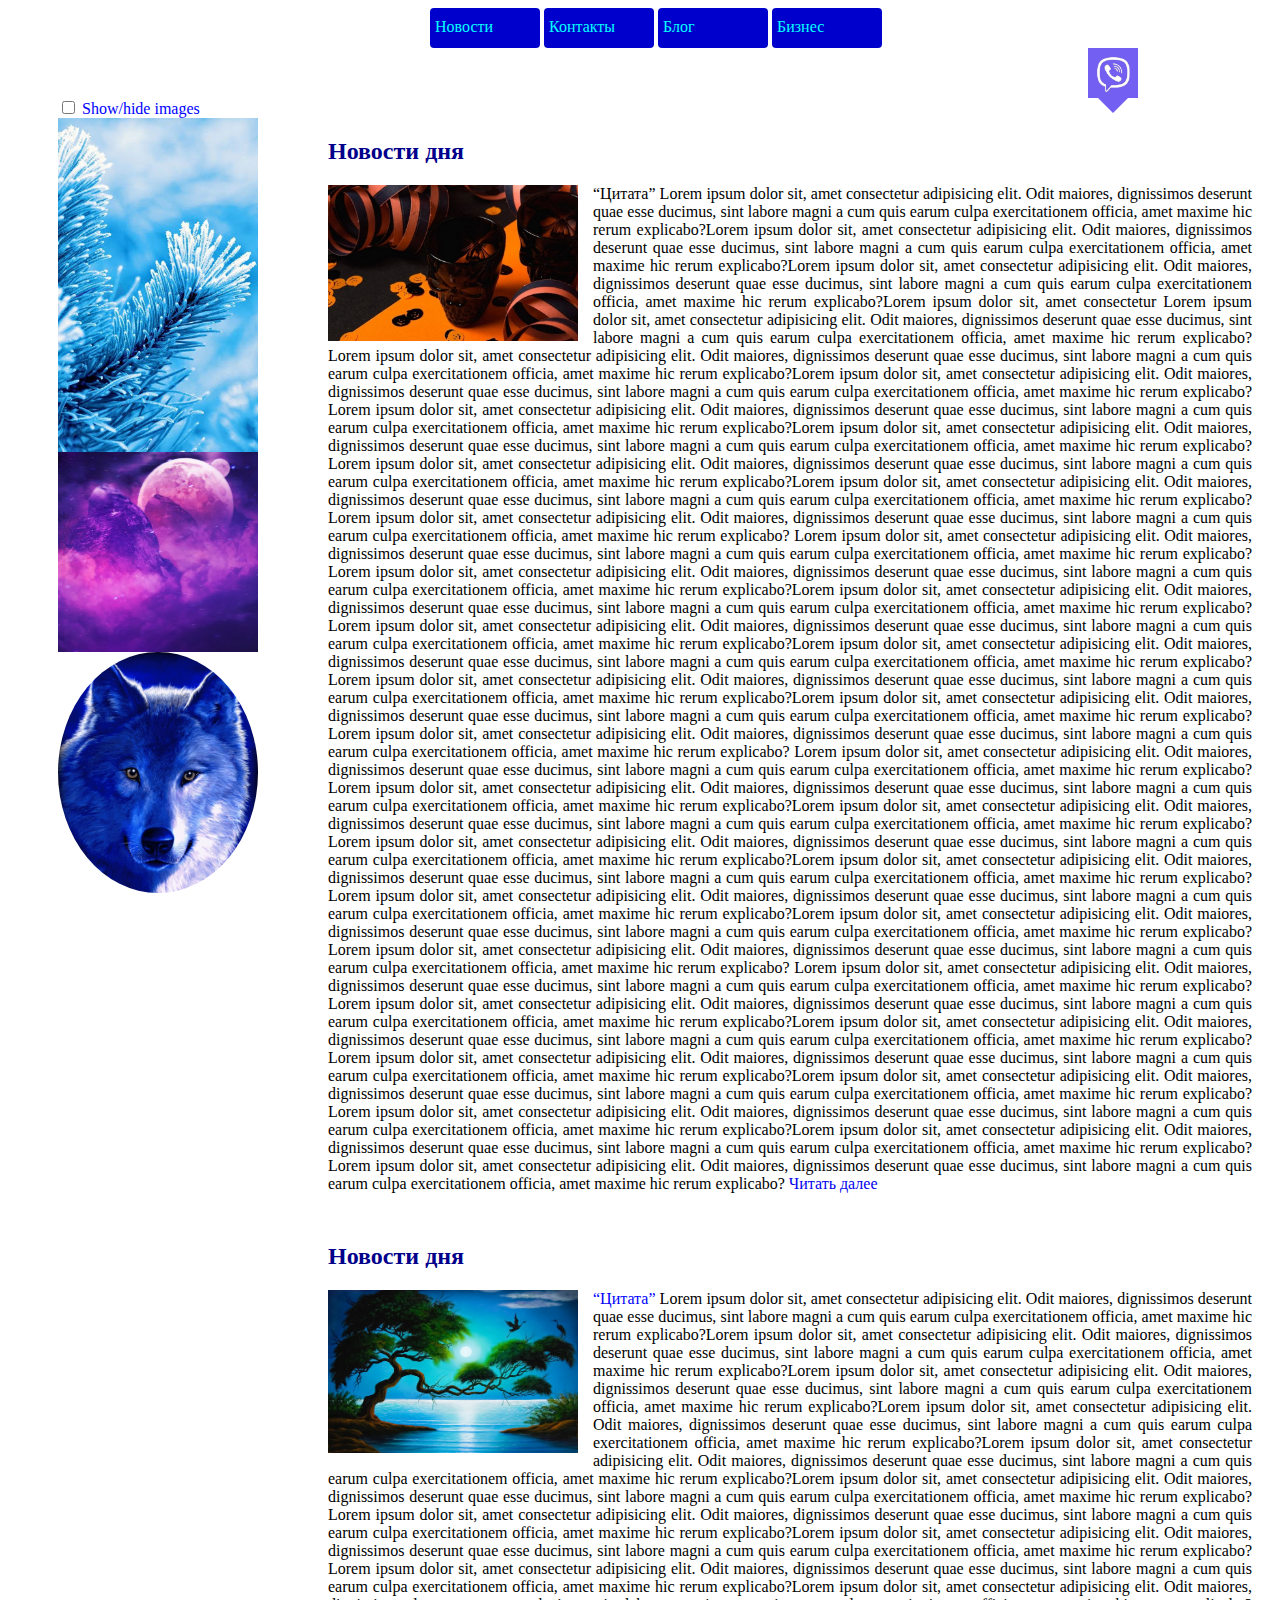
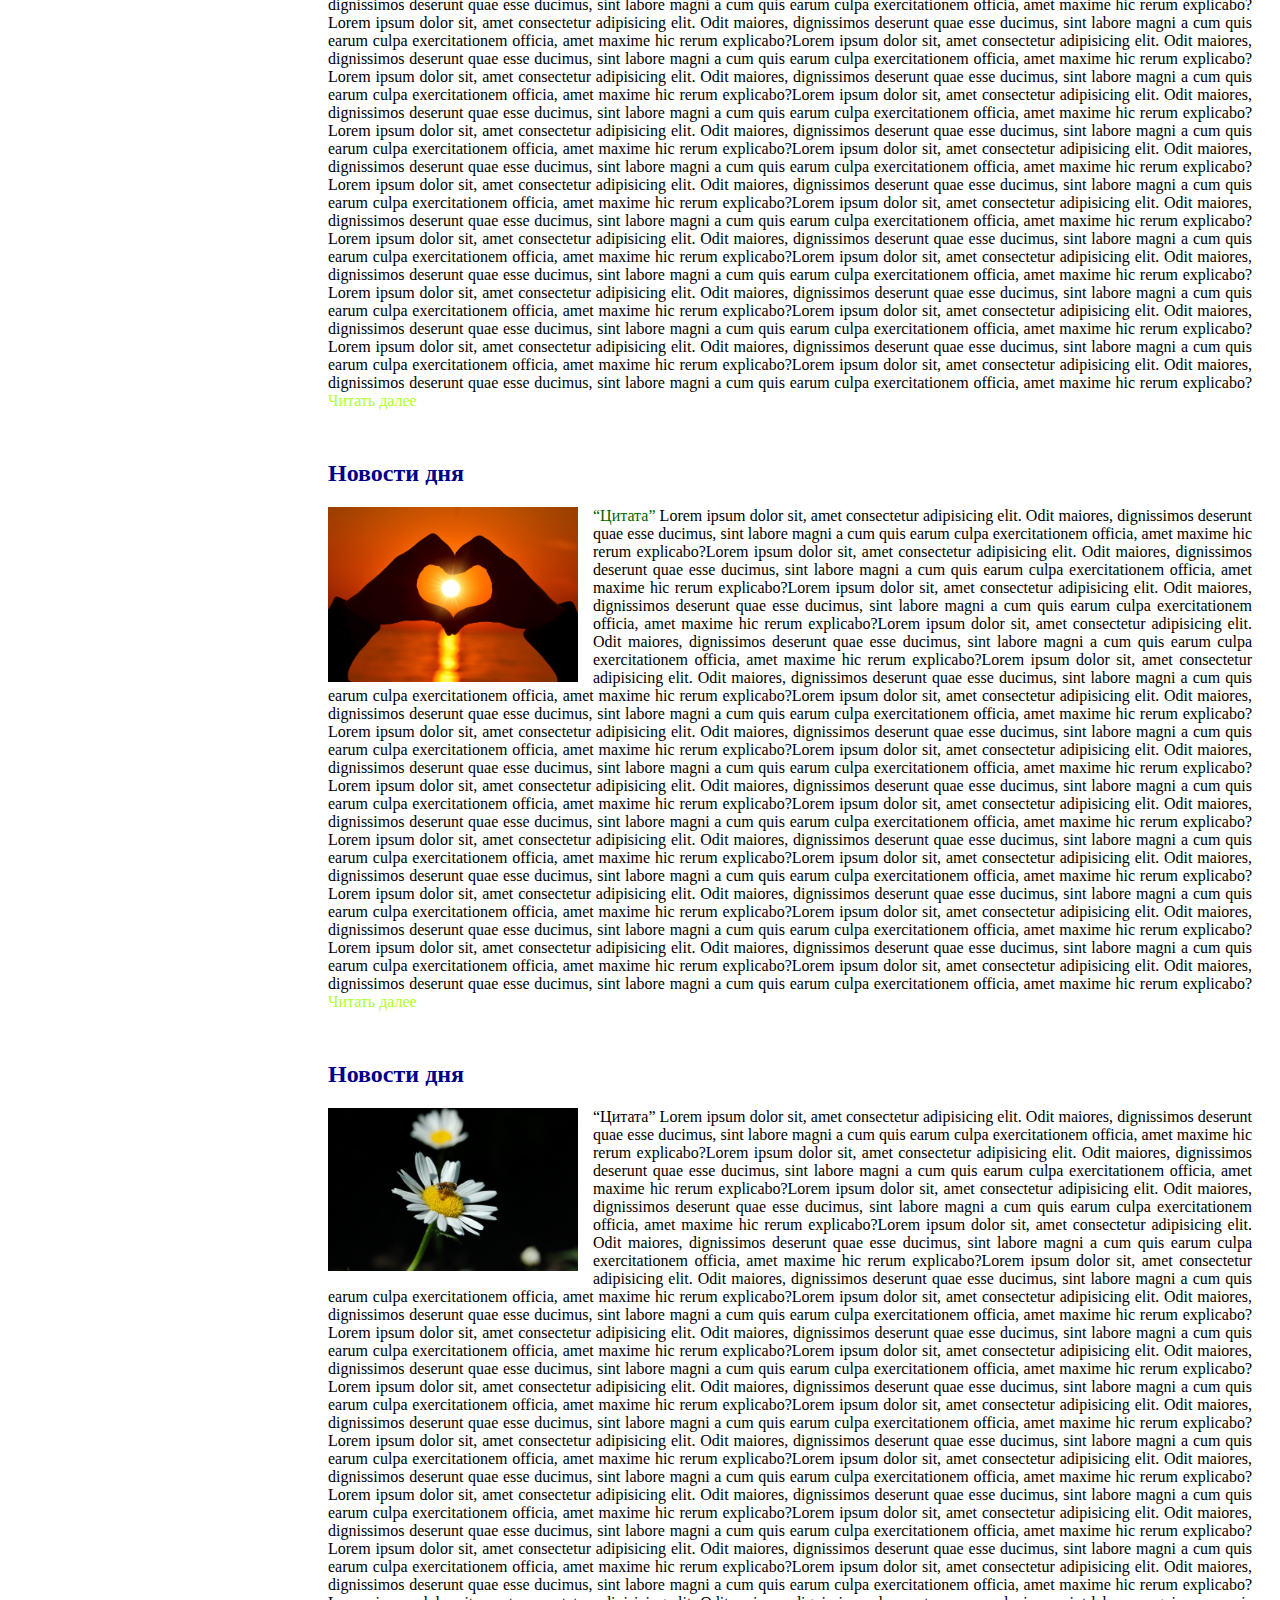
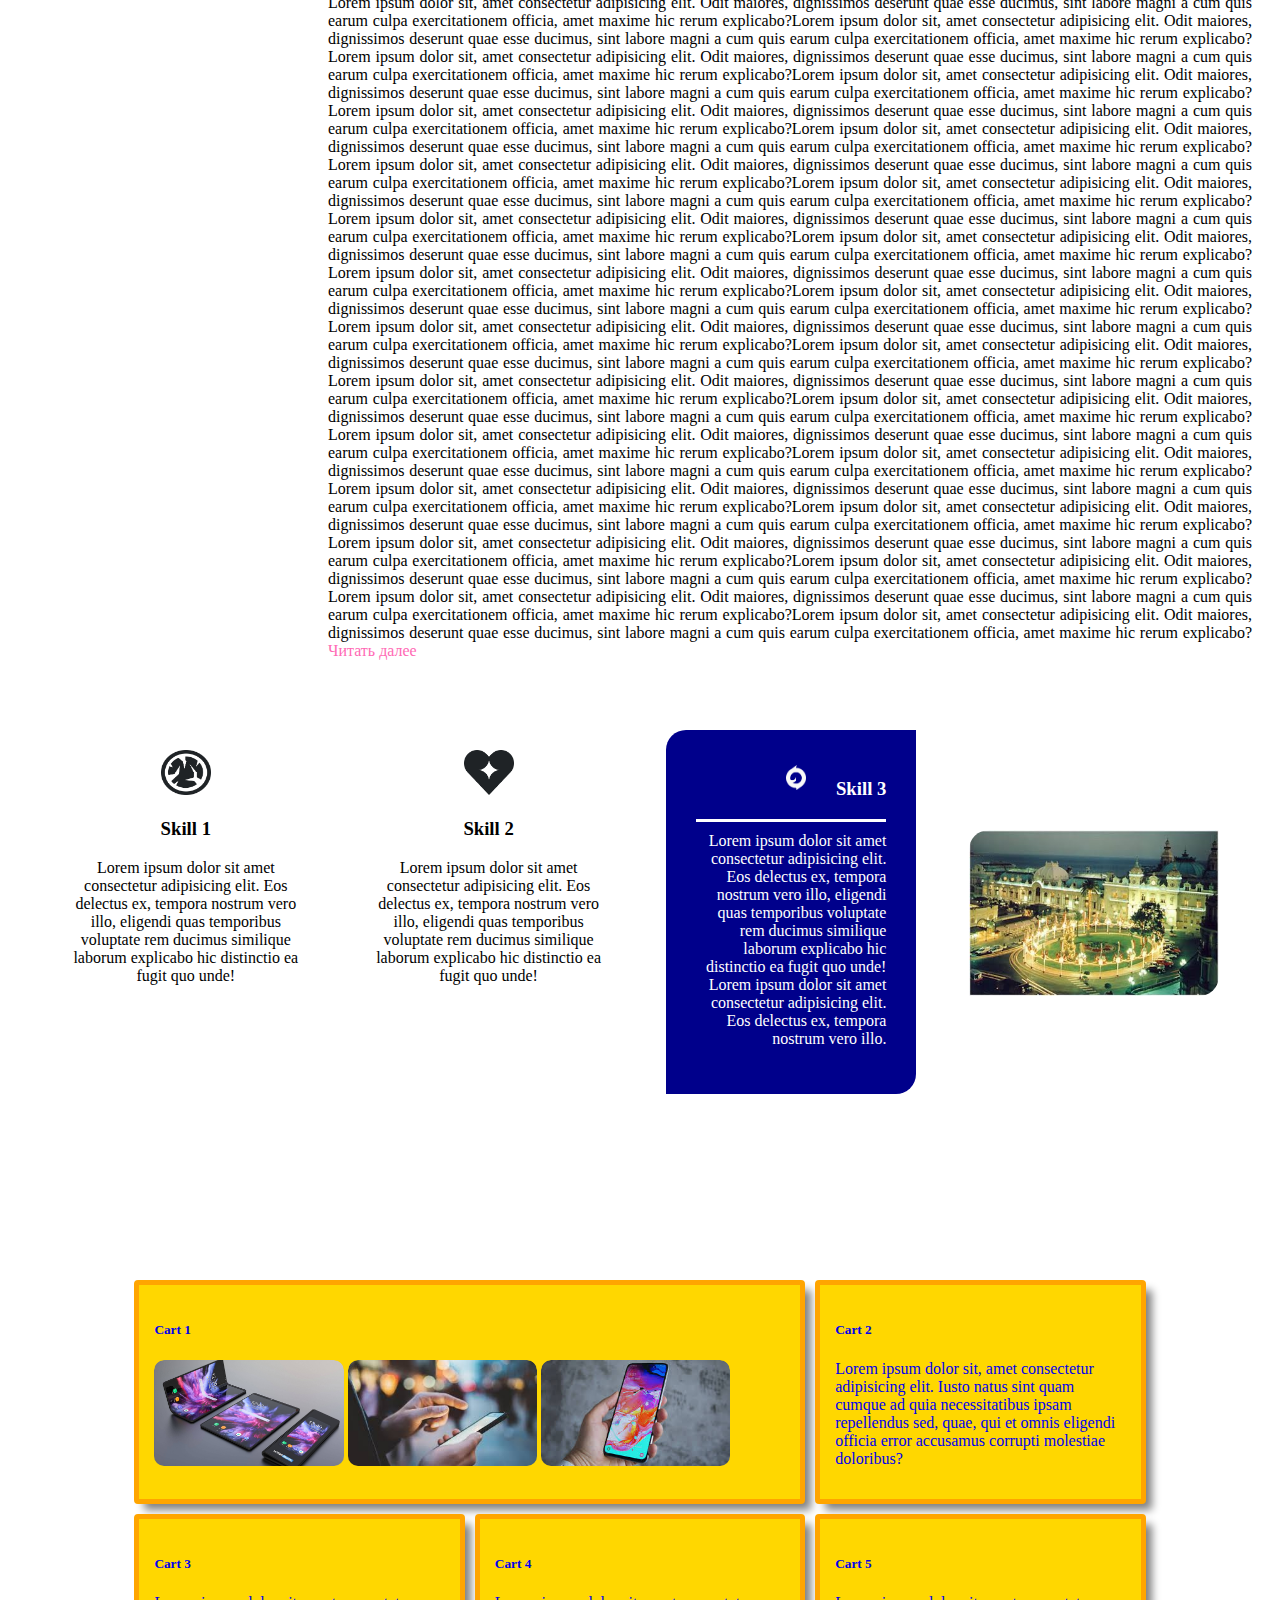
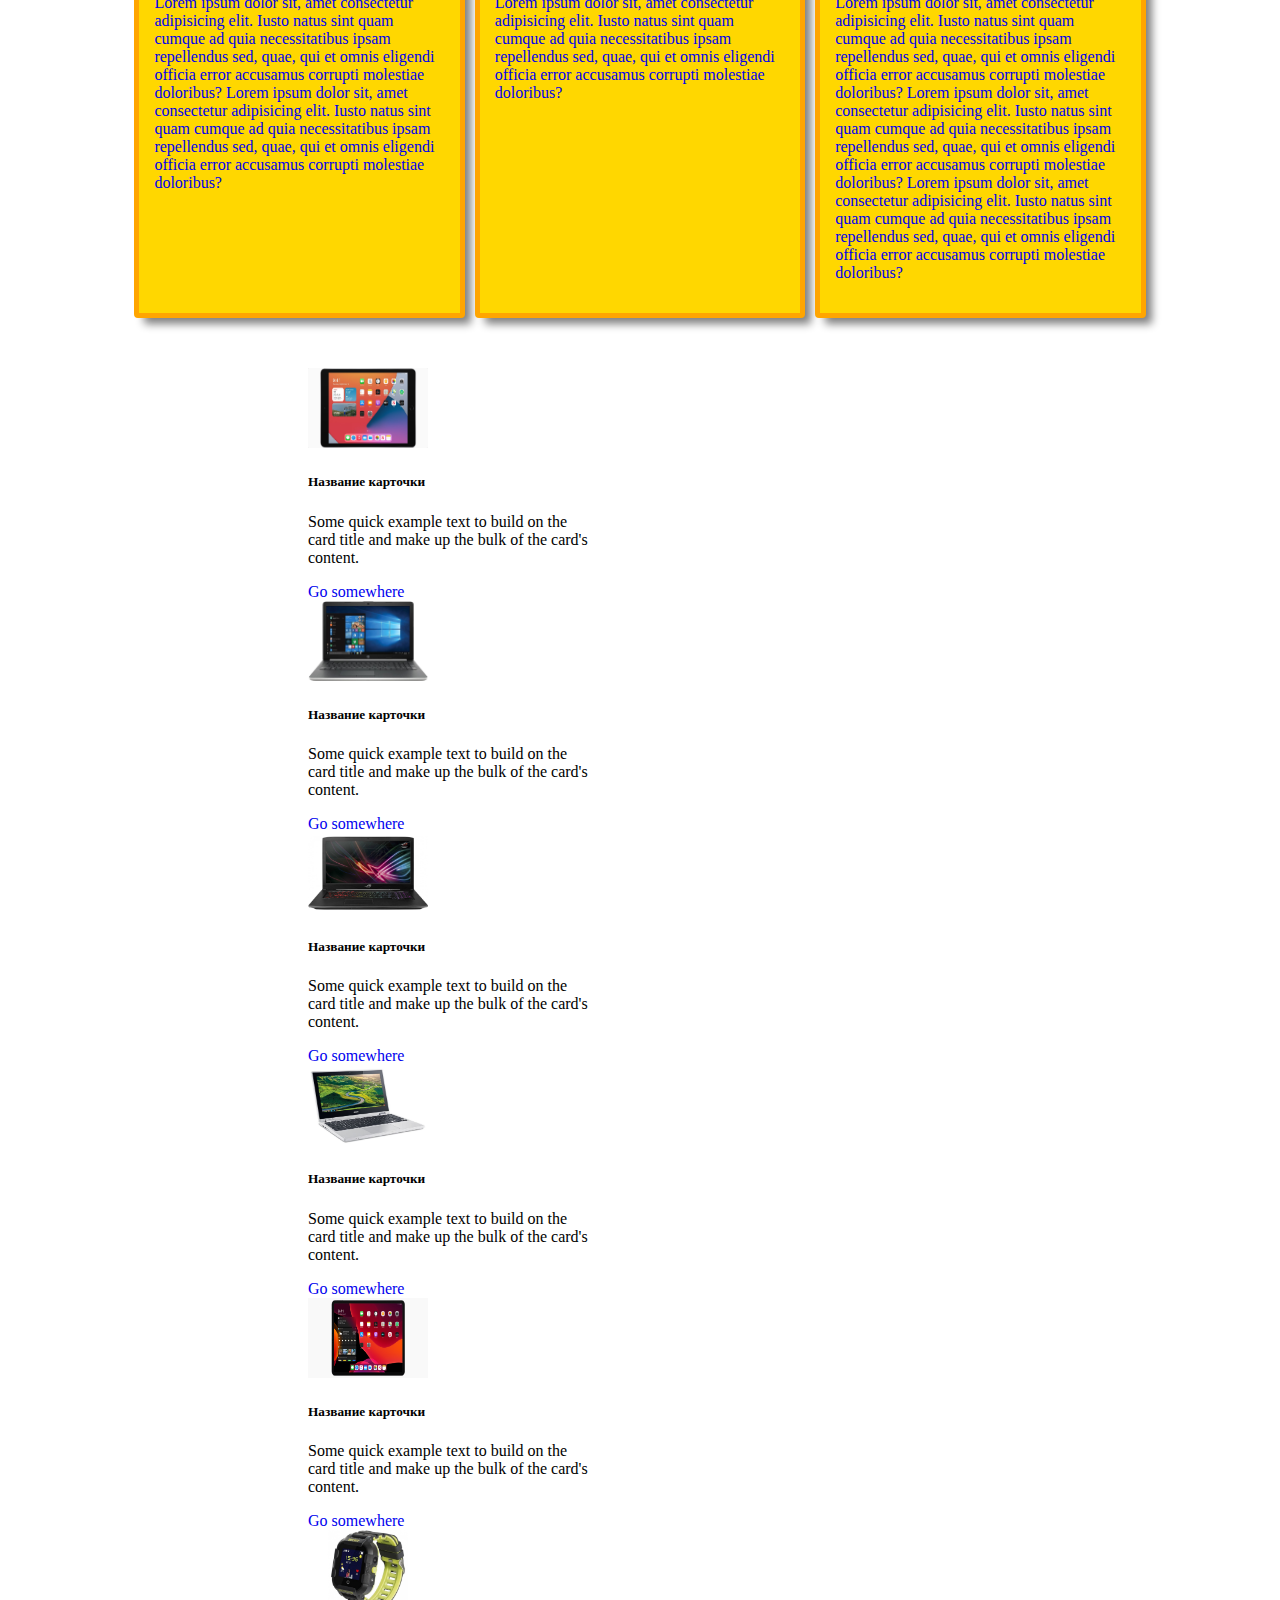
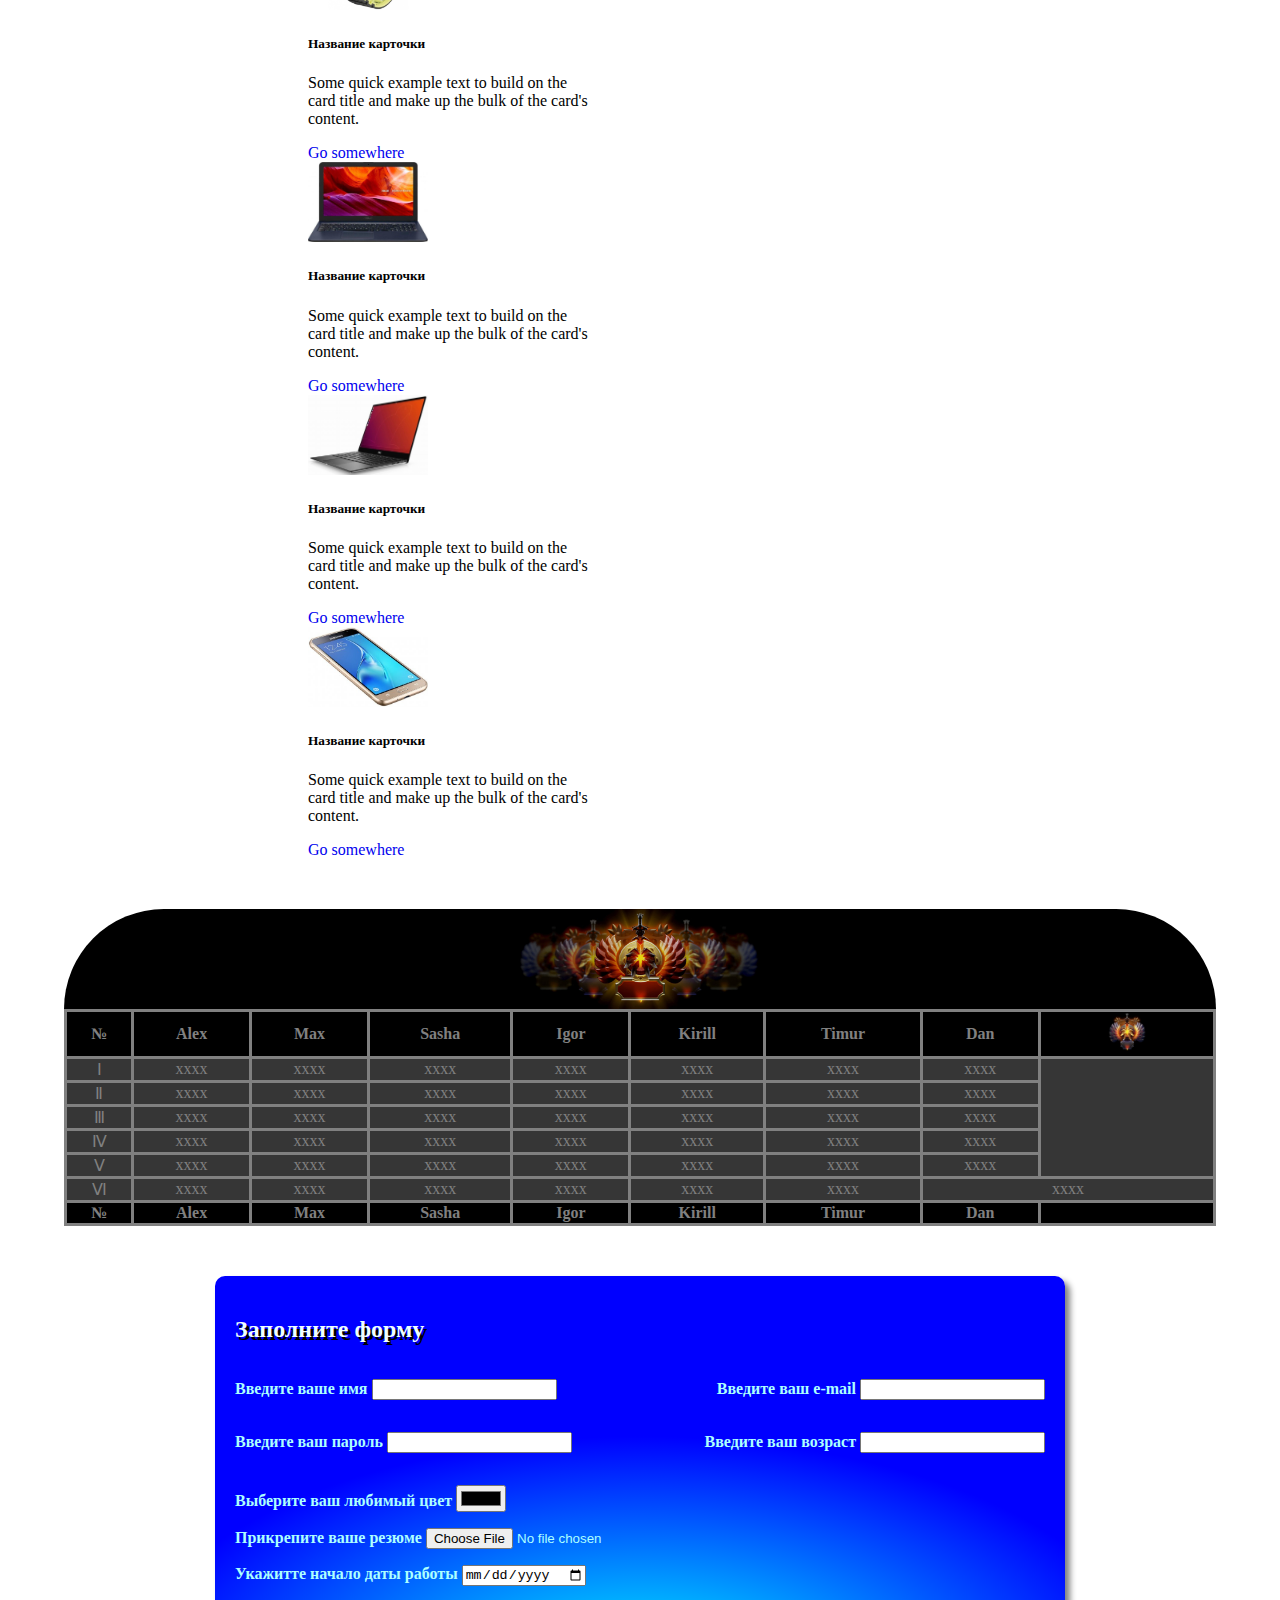
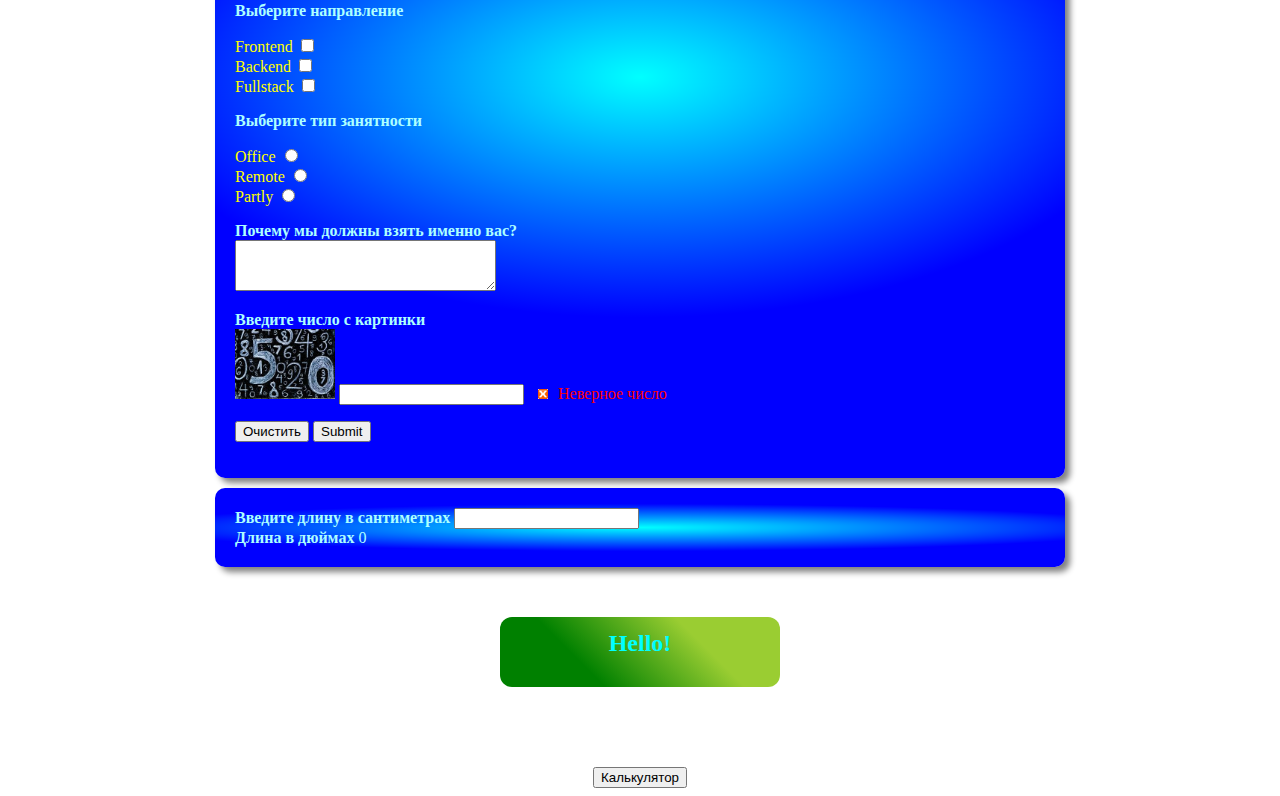
<file: index.html>
<!DOCTYPE html>
<html lang="en">

<head>
    <meta charset="UTF-8">
    <meta name="viewport" content="width=device-width, initial-scale=1.0">
    <link rel="stylesheet" href="https://stackpath.bootstrapcdn.com/bootstrap/5.0.0-alpha2/css/bootstrap.min.css"
        integrity="sha384-DhY6onE6f3zzKbjUPRc2hOzGAdEf4/Dz+WJwBvEYL/lkkIsI3ihufq9hk9K4lVoK" crossorigin="anonymous">
    <link rel="stylesheet" href="css/style.css">
    <title>Document</title>
</head>

<body>
    <header>
        <nav>
            <ul class='menu'>
                <li><a href="#">Новости</a>
                    <ol>
                        <li><a href="#">Технологии</a></li>
                        <li><a href="#">Мода</a></li>
                        <li><a href="#">Финансы</a></li>
                        <li><a href="#">Спорт</a></li>
                    </ol>
                </li>
                <li><a href="#">Контакты</a></li>
                <li><a href="#">Блог</a></li>
                <li><a href="#">Бизнес</a>
                    <ol>
                        <li><a href="#">Кредит</a></li>
                        <li><a href="#">Инвестиции</a></li>
                        <li><a href="#">Рынки</a></li>
                        <li><a href="#">Консалтинг</a></li>
                    </ol>
                </li>
            </ul>
        </nav>
    </header>
    <div class="contact"><a href="./landing_page/landing.html"></a></div>
    <div class="blog">
        <article>
            <h2 class='big text'>Новости дня</h2>
            <img src="images/article/img_1.jpg" alt="error403">
            <p class='text-1'>
                <q>Цитата</q>
                Lorem ipsum dolor sit, amet consectetur adipisicing elit. Odit maiores, dignissimos deserunt quae esse
                ducimus, sint labore magni a cum quis earum culpa exercitationem officia, amet maxime hic rerum
                explicabo?Lorem ipsum dolor sit, amet consectetur adipisicing elit. Odit maiores, dignissimos deserunt
                quae
                esse ducimus, sint labore magni a cum quis earum culpa exercitationem officia, amet maxime hic rerum
                explicabo?Lorem ipsum dolor sit, amet consectetur adipisicing elit. Odit maiores, dignissimos deserunt
                quae
                esse ducimus, sint labore magni a cum quis earum culpa exercitationem officia, amet maxime hic rerum
                explicabo?Lorem ipsum dolor sit, amet consectetur Lorem ipsum dolor sit, amet consectetur adipisicing
                elit.
                Odit maiores, dignissimos deserunt quae esse ducimus, sint labore magni a cum quis earum culpa
                exercitationem officia, amet maxime hic rerum explicabo?Lorem ipsum dolor sit, amet consectetur
                adipisicing
                elit. Odit maiores, dignissimos deserunt quae esse ducimus, sint labore magni a cum quis earum culpa
                exercitationem officia, amet maxime hic rerum explicabo?Lorem ipsum dolor sit, amet consectetur
                adipisicing
                elit. Odit maiores, dignissimos deserunt quae esse ducimus, sint labore magni a cum quis earum culpa
                exercitationem officia, amet maxime hic rerum explicabo?Lorem ipsum dolor sit, amet consectetur
                adipisicing
                elit. Odit maiores, dignissimos deserunt quae esse ducimus, sint labore magni a cum quis earum culpa
                exercitationem officia, amet maxime hic rerum explicabo?Lorem ipsum dolor sit, amet consectetur
                adipisicing
                elit. Odit maiores, dignissimos deserunt quae esse ducimus, sint labore magni a cum quis earum culpa
                exercitationem officia, amet maxime hic rerum explicabo?Lorem ipsum dolor sit, amet consectetur
                adipisicing
                elit. Odit maiores, dignissimos deserunt quae esse ducimus, sint labore magni a cum quis earum culpa
                exercitationem officia, amet maxime hic rerum explicabo?Lorem ipsum dolor sit, amet consectetur
                adipisicing
                elit. Odit maiores, dignissimos deserunt quae esse ducimus, sint labore magni a cum quis earum culpa
                exercitationem officia, amet maxime hic rerum explicabo?Lorem ipsum dolor sit, amet consectetur
                adipisicing
                elit. Odit maiores, dignissimos deserunt quae esse ducimus, sint labore magni a cum quis earum culpa
                exercitationem officia, amet maxime hic rerum explicabo? Lorem ipsum dolor sit, amet consectetur
                adipisicing
                elit. Odit maiores, dignissimos deserunt quae esse ducimus, sint labore magni a cum quis earum culpa
                exercitationem officia, amet maxime hic rerum explicabo?Lorem ipsum dolor sit, amet consectetur
                adipisicing
                elit. Odit maiores, dignissimos deserunt quae esse ducimus, sint labore magni a cum quis earum culpa
                exercitationem officia, amet maxime hic rerum explicabo?Lorem ipsum dolor sit, amet consectetur
                adipisicing
                elit. Odit maiores, dignissimos deserunt quae esse ducimus, sint labore magni a cum quis earum culpa
                exercitationem officia, amet maxime hic rerum explicabo?Lorem ipsum dolor sit, amet consectetur
                adipisicing
                elit. Odit maiores, dignissimos deserunt quae esse ducimus, sint labore magni a cum quis earum culpa
                exercitationem officia, amet maxime hic rerum explicabo?Lorem ipsum dolor sit, amet consectetur
                adipisicing
                elit. Odit maiores, dignissimos deserunt quae esse ducimus, sint labore magni a cum quis earum culpa
                exercitationem officia, amet maxime hic rerum explicabo?Lorem ipsum dolor sit, amet consectetur
                adipisicing
                elit. Odit maiores, dignissimos deserunt quae esse ducimus, sint labore magni a cum quis earum culpa
                exercitationem officia, amet maxime hic rerum explicabo?Lorem ipsum dolor sit, amet consectetur
                adipisicing
                elit. Odit maiores, dignissimos deserunt quae esse ducimus, sint labore magni a cum quis earum culpa
                exercitationem officia, amet maxime hic rerum explicabo?Lorem ipsum dolor sit, amet consectetur
                adipisicing
                elit. Odit maiores, dignissimos deserunt quae esse ducimus, sint labore magni a cum quis earum culpa
                exercitationem officia, amet maxime hic rerum explicabo? Lorem ipsum dolor sit, amet consectetur
                adipisicing
                elit. Odit maiores, dignissimos deserunt quae esse ducimus, sint labore magni a cum quis earum culpa
                exercitationem officia, amet maxime hic rerum explicabo?Lorem ipsum dolor sit, amet consectetur
                adipisicing
                elit. Odit maiores, dignissimos deserunt quae esse ducimus, sint labore magni a cum quis earum culpa
                exercitationem officia, amet maxime hic rerum explicabo?Lorem ipsum dolor sit, amet consectetur
                adipisicing
                elit. Odit maiores, dignissimos deserunt quae esse ducimus, sint labore magni a cum quis earum culpa
                exercitationem officia, amet maxime hic rerum explicabo?Lorem ipsum dolor sit, amet consectetur
                adipisicing
                elit. Odit maiores, dignissimos deserunt quae esse ducimus, sint labore magni a cum quis earum culpa
                exercitationem officia, amet maxime hic rerum explicabo?Lorem ipsum dolor sit, amet consectetur
                adipisicing
                elit. Odit maiores, dignissimos deserunt quae esse ducimus, sint labore magni a cum quis earum culpa
                exercitationem officia, amet maxime hic rerum explicabo?Lorem ipsum dolor sit, amet consectetur
                adipisicing
                elit. Odit maiores, dignissimos deserunt quae esse ducimus, sint labore magni a cum quis earum culpa
                exercitationem officia, amet maxime hic rerum explicabo?Lorem ipsum dolor sit, amet consectetur
                adipisicing
                elit. Odit maiores, dignissimos deserunt quae esse ducimus, sint labore magni a cum quis earum culpa
                exercitationem officia, amet maxime hic rerum explicabo?Lorem ipsum dolor sit, amet consectetur
                adipisicing
                elit. Odit maiores, dignissimos deserunt quae esse ducimus, sint labore magni a cum quis earum culpa
                exercitationem officia, amet maxime hic rerum explicabo? Lorem ipsum dolor sit, amet consectetur
                adipisicing
                elit. Odit maiores, dignissimos deserunt quae esse ducimus, sint labore magni a cum quis earum culpa
                exercitationem officia, amet maxime hic rerum explicabo?Lorem ipsum dolor sit, amet consectetur
                adipisicing
                elit. Odit maiores, dignissimos deserunt quae esse ducimus, sint labore magni a cum quis earum culpa
                exercitationem officia, amet maxime hic rerum explicabo?Lorem ipsum dolor sit, amet consectetur
                adipisicing
                elit. Odit maiores, dignissimos deserunt quae esse ducimus, sint labore magni a cum quis earum culpa
                exercitationem officia, amet maxime hic rerum explicabo?Lorem ipsum dolor sit, amet consectetur
                adipisicing
                elit. Odit maiores, dignissimos deserunt quae esse ducimus, sint labore magni a cum quis earum culpa
                exercitationem officia, amet maxime hic rerum explicabo?Lorem ipsum dolor sit, amet consectetur
                adipisicing
                elit. Odit maiores, dignissimos deserunt quae esse ducimus, sint labore magni a cum quis earum culpa
                exercitationem officia, amet maxime hic rerum explicabo?Lorem ipsum dolor sit, amet consectetur
                adipisicing
                elit. Odit maiores, dignissimos deserunt quae esse ducimus, sint labore magni a cum quis earum culpa
                exercitationem officia, amet maxime hic rerum explicabo?Lorem ipsum dolor sit, amet consectetur
                adipisicing
                elit. Odit maiores, dignissimos deserunt quae esse ducimus, sint labore magni a cum quis earum culpa
                exercitationem officia, amet maxime hic rerum explicabo?Lorem ipsum dolor sit, amet consectetur
                adipisicing
                elit. Odit maiores, dignissimos deserunt quae esse ducimus, sint labore magni a cum quis earum culpa
                exercitationem officia, amet maxime hic rerum explicabo?
                <a href="#four_images">Читать далее </a>
            </p>
            <div class="clear-both"></div>
            <h2 class='big text'>Новости дня</h2>
            <img src="images/article/img_2.jpg" alt="error403">
            <p class='text-2'>
                <q title="Цитата 2.">Цитата</q>
                Lorem ipsum dolor sit, amet consectetur adipisicing elit. Odit maiores, dignissimos deserunt quae esse
                ducimus, sint labore magni a cum quis earum culpa exercitationem officia, amet maxime hic rerum
                explicabo?Lorem ipsum dolor sit, amet consectetur adipisicing elit. Odit maiores, dignissimos deserunt
                quae
                esse ducimus, sint labore magni a cum quis earum culpa exercitationem officia, amet maxime hic rerum
                explicabo?Lorem ipsum dolor sit, amet consectetur adipisicing elit. Odit maiores, dignissimos deserunt
                quae
                esse ducimus, sint labore magni a cum quis earum culpa exercitationem officia, amet maxime hic rerum
                explicabo?Lorem ipsum dolor sit, amet consectetur adipisicing elit. Odit maiores, dignissimos deserunt
                quae
                esse ducimus, sint labore magni a cum quis earum culpa exercitationem officia, amet maxime hic rerum
                explicabo?Lorem ipsum dolor sit, amet consectetur adipisicing elit. Odit maiores, dignissimos deserunt
                quae
                esse ducimus, sint labore magni a cum quis earum culpa exercitationem officia, amet maxime hic rerum
                explicabo?Lorem ipsum dolor sit, amet consectetur adipisicing elit. Odit maiores, dignissimos deserunt
                quae
                esse ducimus, sint labore magni a cum quis earum culpa exercitationem officia, amet maxime hic rerum
                explicabo?Lorem ipsum dolor sit, amet consectetur adipisicing elit. Odit maiores, dignissimos deserunt
                quae
                esse ducimus, sint labore magni a cum quis earum culpa exercitationem officia, amet maxime hic rerum
                explicabo?Lorem ipsum dolor sit, amet consectetur adipisicing elit. Odit maiores, dignissimos deserunt
                quae
                esse ducimus, sint labore magni a cum quis earum culpa exercitationem officia, amet maxime hic rerum
                explicabo? Lorem ipsum dolor sit, amet consectetur adipisicing elit. Odit maiores, dignissimos deserunt
                quae
                esse ducimus, sint labore magni a cum quis earum culpa exercitationem officia, amet maxime hic rerum
                explicabo?Lorem ipsum dolor sit, amet consectetur adipisicing elit. Odit maiores, dignissimos deserunt
                quae
                esse ducimus, sint labore magni a cum quis earum culpa exercitationem officia, amet maxime hic rerum
                explicabo?Lorem ipsum dolor sit, amet consectetur adipisicing elit. Odit maiores, dignissimos deserunt
                quae
                esse ducimus, sint labore magni a cum quis earum culpa exercitationem officia, amet maxime hic rerum
                explicabo?Lorem ipsum dolor sit, amet consectetur adipisicing elit. Odit maiores, dignissimos deserunt
                quae
                esse ducimus, sint labore magni a cum quis earum culpa exercitationem officia, amet maxime hic rerum
                explicabo?Lorem ipsum dolor sit, amet consectetur adipisicing elit. Odit maiores, dignissimos deserunt
                quae
                esse ducimus, sint labore magni a cum quis earum culpa exercitationem officia, amet maxime hic rerum
                explicabo?Lorem ipsum dolor sit, amet consectetur adipisicing elit. Odit maiores, dignissimos deserunt
                quae
                esse ducimus, sint labore magni a cum quis earum culpa exercitationem officia, amet maxime hic rerum
                explicabo?Lorem ipsum dolor sit, amet consectetur adipisicing elit. Odit maiores, dignissimos deserunt
                quae
                esse ducimus, sint labore magni a cum quis earum culpa exercitationem officia, amet maxime hic rerum
                explicabo?Lorem ipsum dolor sit, amet consectetur adipisicing elit. Odit maiores, dignissimos deserunt
                quae
                esse ducimus, sint labore magni a cum quis earum culpa exercitationem officia, amet maxime hic rerum
                explicabo? Lorem ipsum dolor sit, amet consectetur adipisicing elit. Odit maiores, dignissimos deserunt
                quae
                esse ducimus, sint labore magni a cum quis earum culpa exercitationem officia, amet maxime hic rerum
                explicabo?Lorem ipsum dolor sit, amet consectetur adipisicing elit. Odit maiores, dignissimos deserunt
                quae
                esse ducimus, sint labore magni a cum quis earum culpa exercitationem officia, amet maxime hic rerum
                explicabo?Lorem ipsum dolor sit, amet consectetur adipisicing elit. Odit maiores, dignissimos deserunt
                quae
                esse ducimus, sint labore magni a cum quis earum culpa exercitationem officia, amet maxime hic rerum
                explicabo?Lorem ipsum dolor sit, amet consectetur adipisicing elit. Odit maiores, dignissimos deserunt
                quae
                esse ducimus, sint labore magni a cum quis earum culpa exercitationem officia, amet maxime hic rerum
                explicabo?Lorem ipsum dolor sit, amet consectetur adipisicing elit. Odit maiores, dignissimos deserunt
                quae
                esse ducimus, sint labore magni a cum quis earum culpa exercitationem officia, amet maxime hic rerum
                explicabo?Lorem ipsum dolor sit, amet consectetur adipisicing elit. Odit maiores, dignissimos deserunt
                quae
                esse ducimus, sint labore magni a cum quis earum culpa exercitationem officia, amet maxime hic rerum
                explicabo?Lorem ipsum dolor sit, amet consectetur adipisicing elit. Odit maiores, dignissimos deserunt
                quae
                esse ducimus, sint labore magni a cum quis earum culpa exercitationem officia, amet maxime hic rerum
                explicabo?Lorem ipsum dolor sit, amet consectetur adipisicing elit. Odit maiores, dignissimos deserunt
                quae
                esse ducimus, sint labore magni a cum quis earum culpa exercitationem officia, amet maxime hic rerum
                explicabo?
                <a href="https://youtube.com">Читать далее </a>
            </p>
            <div class="clear-both"></div>
            <h2 class='big text'>Новости дня</h2>
            <img src="images/article/img_3.jpg" alt="error403">
            <p class='text-3'>
                <q title="Цитата 3.">Цитата</q>
                Lorem ipsum dolor sit, amet consectetur adipisicing elit. Odit maiores, dignissimos deserunt quae esse
                ducimus, sint labore magni a cum quis earum culpa exercitationem officia, amet maxime hic rerum
                explicabo?Lorem ipsum dolor sit, amet consectetur adipisicing elit. Odit maiores, dignissimos deserunt
                quae
                esse ducimus, sint labore magni a cum quis earum culpa exercitationem officia, amet maxime hic rerum
                explicabo?Lorem ipsum dolor sit, amet consectetur adipisicing elit. Odit maiores, dignissimos deserunt
                quae
                esse ducimus, sint labore magni a cum quis earum culpa exercitationem officia, amet maxime hic rerum
                explicabo?Lorem ipsum dolor sit, amet consectetur adipisicing elit. Odit maiores, dignissimos deserunt
                quae
                esse ducimus, sint labore magni a cum quis earum culpa exercitationem officia, amet maxime hic rerum
                explicabo?Lorem ipsum dolor sit, amet consectetur adipisicing elit. Odit maiores, dignissimos deserunt
                quae
                esse ducimus, sint labore magni a cum quis earum culpa exercitationem officia, amet maxime hic rerum
                explicabo?Lorem ipsum dolor sit, amet consectetur adipisicing elit. Odit maiores, dignissimos deserunt
                quae
                esse ducimus, sint labore magni a cum quis earum culpa exercitationem officia, amet maxime hic rerum
                explicabo?Lorem ipsum dolor sit, amet consectetur adipisicing elit. Odit maiores, dignissimos deserunt
                quae
                esse ducimus, sint labore magni a cum quis earum culpa exercitationem officia, amet maxime hic rerum
                explicabo?Lorem ipsum dolor sit, amet consectetur adipisicing elit. Odit maiores, dignissimos deserunt
                quae
                esse ducimus, sint labore magni a cum quis earum culpa exercitationem officia, amet maxime hic rerum
                explicabo? Lorem ipsum dolor sit, amet consectetur adipisicing elit. Odit maiores, dignissimos deserunt
                quae
                esse ducimus, sint labore magni a cum quis earum culpa exercitationem officia, amet maxime hic rerum
                explicabo?Lorem ipsum dolor sit, amet consectetur adipisicing elit. Odit maiores, dignissimos deserunt
                quae
                esse ducimus, sint labore magni a cum quis earum culpa exercitationem officia, amet maxime hic rerum
                explicabo?Lorem ipsum dolor sit, amet consectetur adipisicing elit. Odit maiores, dignissimos deserunt
                quae
                esse ducimus, sint labore magni a cum quis earum culpa exercitationem officia, amet maxime hic rerum
                explicabo?Lorem ipsum dolor sit, amet consectetur adipisicing elit. Odit maiores, dignissimos deserunt
                quae
                esse ducimus, sint labore magni a cum quis earum culpa exercitationem officia, amet maxime hic rerum
                explicabo?Lorem ipsum dolor sit, amet consectetur adipisicing elit. Odit maiores, dignissimos deserunt
                quae
                esse ducimus, sint labore magni a cum quis earum culpa exercitationem officia, amet maxime hic rerum
                explicabo?Lorem ipsum dolor sit, amet consectetur adipisicing elit. Odit maiores, dignissimos deserunt
                quae
                esse ducimus, sint labore magni a cum quis earum culpa exercitationem officia, amet maxime hic rerum
                explicabo?Lorem ipsum dolor sit, amet consectetur adipisicing elit. Odit maiores, dignissimos deserunt
                quae
                esse ducimus, sint labore magni a cum quis earum culpa exercitationem officia, amet maxime hic rerum
                explicabo?Lorem ipsum dolor sit, amet consectetur adipisicing elit. Odit maiores, dignissimos deserunt
                quae
                esse ducimus, sint labore magni a cum quis earum culpa exercitationem officia, amet maxime hic rerum
                explicabo?
                <a href="http://lalala.com">Читать далее </a>
            </p>
            <div class="clear-both"></div>
            <h2 class='big text'>Новости дня</h2>
            <img src="images/article/img_4.jpg" alt="error403">
            <p class='text-4'>
                <q>Цитата</q>
                Lorem ipsum dolor sit, amet consectetur adipisicing elit. Odit maiores, dignissimos deserunt quae esse
                ducimus, sint labore magni a cum quis earum culpa exercitationem officia, amet maxime hic rerum
                explicabo?Lorem ipsum dolor sit, amet consectetur adipisicing elit. Odit maiores, dignissimos deserunt
                quae
                esse ducimus, sint labore magni a cum quis earum culpa exercitationem officia, amet maxime hic rerum
                explicabo?Lorem ipsum dolor sit, amet consectetur adipisicing elit. Odit maiores, dignissimos deserunt
                quae
                esse ducimus, sint labore magni a cum quis earum culpa exercitationem officia, amet maxime hic rerum
                explicabo?Lorem ipsum dolor sit, amet consectetur adipisicing elit. Odit maiores, dignissimos deserunt
                quae
                esse ducimus, sint labore magni a cum quis earum culpa exercitationem officia, amet maxime hic rerum
                explicabo?Lorem ipsum dolor sit, amet consectetur adipisicing elit. Odit maiores, dignissimos deserunt
                quae
                esse ducimus, sint labore magni a cum quis earum culpa exercitationem officia, amet maxime hic rerum
                explicabo?Lorem ipsum dolor sit, amet consectetur adipisicing elit. Odit maiores, dignissimos deserunt
                quae
                esse ducimus, sint labore magni a cum quis earum culpa exercitationem officia, amet maxime hic rerum
                explicabo?Lorem ipsum dolor sit, amet consectetur adipisicing elit. Odit maiores, dignissimos deserunt
                quae
                esse ducimus, sint labore magni a cum quis earum culpa exercitationem officia, amet maxime hic rerum
                explicabo?Lorem ipsum dolor sit, amet consectetur adipisicing elit. Odit maiores, dignissimos deserunt
                quae
                esse ducimus, sint labore magni a cum quis earum culpa exercitationem officia, amet maxime hic rerum
                explicabo? Lorem ipsum dolor sit, amet consectetur adipisicing elit. Odit maiores, dignissimos deserunt
                quae
                esse ducimus, sint labore magni a cum quis earum culpa exercitationem officia, amet maxime hic rerum
                explicabo?Lorem ipsum dolor sit, amet consectetur adipisicing elit. Odit maiores, dignissimos deserunt
                quae
                esse ducimus, sint labore magni a cum quis earum culpa exercitationem officia, amet maxime hic rerum
                explicabo?Lorem ipsum dolor sit, amet consectetur adipisicing elit. Odit maiores, dignissimos deserunt
                quae
                esse ducimus, sint labore magni a cum quis earum culpa exercitationem officia, amet maxime hic rerum
                explicabo?Lorem ipsum dolor sit, amet consectetur adipisicing elit. Odit maiores, dignissimos deserunt
                quae
                esse ducimus, sint labore magni a cum quis earum culpa exercitationem officia, amet maxime hic rerum
                explicabo?Lorem ipsum dolor sit, amet consectetur adipisicing elit. Odit maiores, dignissimos deserunt
                quae
                esse ducimus, sint labore magni a cum quis earum culpa exercitationem officia, amet maxime hic rerum
                explicabo?Lorem ipsum dolor sit, amet consectetur adipisicing elit. Odit maiores, dignissimos deserunt
                quae
                esse ducimus, sint labore magni a cum quis earum culpa exercitationem officia, amet maxime hic rerum
                explicabo?Lorem ipsum dolor sit, amet consectetur adipisicing elit. Odit maiores, dignissimos deserunt
                quae
                esse ducimus, sint labore magni a cum quis earum culpa exercitationem officia, amet maxime hic rerum
                explicabo?Lorem ipsum dolor sit, amet consectetur adipisicing elit. Odit maiores, dignissimos deserunt
                quae
                esse ducimus, sint labore magni a cum quis earum culpa exercitationem officia, amet maxime hic rerum
                explicabo? Lorem ipsum dolor sit, amet consectetur adipisicing elit. Odit maiores, dignissimos deserunt
                quae
                esse ducimus, sint labore magni a cum quis earum culpa exercitationem officia, amet maxime hic rerum
                explicabo?Lorem ipsum dolor sit, amet consectetur adipisicing elit. Odit maiores, dignissimos deserunt
                quae
                esse ducimus, sint labore magni a cum quis earum culpa exercitationem officia, amet maxime hic rerum
                explicabo?Lorem ipsum dolor sit, amet consectetur adipisicing elit. Odit maiores, dignissimos deserunt
                quae
                esse ducimus, sint labore magni a cum quis earum culpa exercitationem officia, amet maxime hic rerum
                explicabo?Lorem ipsum dolor sit, amet consectetur adipisicing elit. Odit maiores, dignissimos deserunt
                quae
                esse ducimus, sint labore magni a cum quis earum culpa exercitationem officia, amet maxime hic rerum
                explicabo?Lorem ipsum dolor sit, amet consectetur adipisicing elit. Odit maiores, dignissimos deserunt
                quae
                esse ducimus, sint labore magni a cum quis earum culpa exercitationem officia, amet maxime hic rerum
                explicabo?Lorem ipsum dolor sit, amet consectetur adipisicing elit. Odit maiores, dignissimos deserunt
                quae
                esse ducimus, sint labore magni a cum quis earum culpa exercitationem officia, amet maxime hic rerum
                explicabo?Lorem ipsum dolor sit, amet consectetur adipisicing elit. Odit maiores, dignissimos deserunt
                quae
                esse ducimus, sint labore magni a cum quis earum culpa exercitationem officia, amet maxime hic rerum
                explicabo?Lorem ipsum dolor sit, amet consectetur adipisicing elit. Odit maiores, dignissimos deserunt
                quae
                esse ducimus, sint labore magni a cum quis earum culpa exercitationem officia, amet maxime hic rerum
                explicabo? Lorem ipsum dolor sit, amet consectetur adipisicing elit. Odit maiores, dignissimos deserunt
                quae
                esse ducimus, sint labore magni a cum quis earum culpa exercitationem officia, amet maxime hic rerum
                explicabo?Lorem ipsum dolor sit, amet consectetur adipisicing elit. Odit maiores, dignissimos deserunt
                quae
                esse ducimus, sint labore magni a cum quis earum culpa exercitationem officia, amet maxime hic rerum
                explicabo?Lorem ipsum dolor sit, amet consectetur adipisicing elit. Odit maiores, dignissimos deserunt
                quae
                esse ducimus, sint labore magni a cum quis earum culpa exercitationem officia, amet maxime hic rerum
                explicabo?Lorem ipsum dolor sit, amet consectetur adipisicing elit. Odit maiores, dignissimos deserunt
                quae
                esse ducimus, sint labore magni a cum quis earum culpa exercitationem officia, amet maxime hic rerum
                explicabo?Lorem ipsum dolor sit, amet consectetur adipisicing elit. Odit maiores, dignissimos deserunt
                quae
                esse ducimus, sint labore magni a cum quis earum culpa exercitationem officia, amet maxime hic rerum
                explicabo?Lorem ipsum dolor sit, amet consectetur adipisicing elit. Odit maiores, dignissimos deserunt
                quae
                esse ducimus, sint labore magni a cum quis earum culpa exercitationem officia, amet maxime hic rerum
                explicabo?Lorem ipsum dolor sit, amet consectetur adipisicing elit. Odit maiores, dignissimos deserunt
                quae
                esse ducimus, sint labore magni a cum quis earum culpa exercitationem officia, amet maxime hic rerum
                explicabo?Lorem ipsum dolor sit, amet consectetur adipisicing elit. Odit maiores, dignissimos deserunt
                quae
                esse ducimus, sint labore magni a cum quis earum culpa exercitationem officia, amet maxime hic rerum
                explicabo? Lorem ipsum dolor sit, amet consectetur adipisicing elit. Odit maiores, dignissimos deserunt
                quae
                esse ducimus, sint labore magni a cum quis earum culpa exercitationem officia, amet maxime hic rerum
                explicabo?Lorem ipsum dolor sit, amet consectetur adipisicing elit. Odit maiores, dignissimos deserunt
                quae
                esse ducimus, sint labore magni a cum quis earum culpa exercitationem officia, amet maxime hic rerum
                explicabo?Lorem ipsum dolor sit, amet consectetur adipisicing elit. Odit maiores, dignissimos deserunt
                quae
                esse ducimus, sint labore magni a cum quis earum culpa exercitationem officia, amet maxime hic rerum
                explicabo?Lorem ipsum dolor sit, amet consectetur adipisicing elit. Odit maiores, dignissimos deserunt
                quae
                esse ducimus, sint labore magni a cum quis earum culpa exercitationem officia, amet maxime hic rerum
                explicabo?Lorem ipsum dolor sit, amet consectetur adipisicing elit. Odit maiores, dignissimos deserunt
                quae
                esse ducimus, sint labore magni a cum quis earum culpa exercitationem officia, amet maxime hic rerum
                explicabo?Lorem ipsum dolor sit, amet consectetur adipisicing elit. Odit maiores, dignissimos deserunt
                quae
                esse ducimus, sint labore magni a cum quis earum culpa exercitationem officia, amet maxime hic rerum
                explicabo?Lorem ipsum dolor sit, amet consectetur adipisicing elit. Odit maiores, dignissimos deserunt
                quae
                esse ducimus, sint labore magni a cum quis earum culpa exercitationem officia, amet maxime hic rerum
                explicabo?Lorem ipsum dolor sit, amet consectetur adipisicing elit. Odit maiores, dignissimos deserunt
                quae
                esse ducimus, sint labore magni a cum quis earum culpa exercitationem officia, amet maxime hic rerum
                explicabo?
                <a href="https://github.com">Читать далее </a>
            </p>
            <div class="clear-both"></div>
        </article>
        <aside>
            <section id="four_images">
                <input id='switch' type="checkbox">
                <label for="switch" class="lap show" id="check">Show/hide images</label>
                <img src="images/1_small-4.jpg" alt="error403">
                <img src="images/RjEjM6z5_400x400.jpg" alt="error403">
                <img src="images/VOLKI-krasivye-i-ochen-umnye-zhivotnye.jpg" alt="error403">
            </section>
        </aside>
    </div>

    <section class="skills">
        <div class="skill-1">
            <img src="images/images/skill_1.png" alt="skill-1">
            <h3>Skill 1</h3>
            <p>
                Lorem ipsum dolor sit amet consectetur adipisicing elit. Eos delectus ex, tempora nostrum vero illo,
                eligendi quas temporibus voluptate rem ducimus similique laborum explicabo hic distinctio ea fugit quo
                unde!
            </p>
        </div>
        <div class="skill-1">

            <img src="images/images/skill_2.png" alt="skill-2">
            <h3>Skill 2</h3>
            <p>
                Lorem ipsum dolor sit amet consectetur adipisicing elit. Eos delectus ex, tempora nostrum vero illo,
                eligendi quas temporibus voluptate rem ducimus similique laborum explicabo hic distinctio ea fugit
                quo unde!
            </p>
        </div>
        <div class="skill-2">
            <h3>Skill 3</h3>
            <p>
                Lorem ipsum dolor sit amet consectetur adipisicing elit. Eos delectus ex, tempora nostrum vero illo,
                eligendi quas temporibus voluptate rem ducimus similique laborum explicabo hic distinctio ea fugit
                quo unde! Lorem ipsum dolor sit amet consectetur adipisicing elit. Eos delectus ex, tempora nostrum vero
                illo.

            </p>
        </div>
        <div class="skill-3">
            <a href="#"><img src="images/images/skill_3.jpg" alt="skill-3"></a>
        </div>
    </section>
    <section class="cart-box">
        <div class="cart-1">
            <h5>
                <a href="#">Cart 1</a>
            </h5>
            <a href="#">
                <img src="images_11/0.jpg" alt="error403">
            </a>
            <a href="#">
                <img src="images/carts/images (1).jpg" alt="error403">
            </a>
            <a href="#">
                <img src="images/carts/images.jpg" alt="error403">
            </a>
        </div>
        <div class="cart-2">
            <h5>
                <a href="#">Cart 2</a>
            </h5>
            <p>
                <a href="#">
                    Lorem ipsum dolor sit, amet consectetur adipisicing elit. Iusto natus sint quam cumque ad quia
                    necessitatibus ipsam repellendus sed, quae, qui et omnis eligendi officia error accusamus corrupti
                    molestiae doloribus?
                </a>
            </p>
        </div>
        <div class="cart-3">
            <h5>
                <a href="#">Cart 3</a>
            </h5>
            <p>
                <a href="#">
                    Lorem ipsum dolor sit, amet consectetur adipisicing elit. Iusto natus sint quam cumque ad quia
                    necessitatibus ipsam repellendus sed, quae, qui et omnis eligendi officia error accusamus corrupti
                    molestiae doloribus? Lorem ipsum dolor sit, amet consectetur adipisicing elit. Iusto natus sint quam
                    cumque ad quia
                    necessitatibus ipsam repellendus sed, quae, qui et omnis eligendi officia error accusamus corrupti
                    molestiae doloribus?
                </a>
            </p>
        </div>
        <div class="cart-4">
            <h5>
                <a href="#">Cart 4</a>
            </h5>
            <p>
                <a href="#">
                    Lorem ipsum dolor sit, amet consectetur adipisicing elit. Iusto natus sint quam cumque ad quia
                    necessitatibus ipsam repellendus sed, quae, qui et omnis eligendi officia error accusamus corrupti
                    molestiae doloribus?
                </a>
            </p>
        </div>
        <div class="cart-5">
            <h5>
                <a href="#">Cart 5</a>
            </h5>
            <p>
                <a href="#">
                    Lorem ipsum dolor sit, amet consectetur adipisicing elit. Iusto natus sint quam cumque ad quia
                    necessitatibus ipsam repellendus sed, quae, qui et omnis eligendi officia error accusamus corrupti
                    molestiae doloribus? Lorem ipsum dolor sit, amet consectetur adipisicing elit. Iusto natus sint quam
                    cumque ad quia
                    necessitatibus ipsam repellendus sed, quae, qui et omnis eligendi officia error accusamus corrupti
                    molestiae doloribus? Lorem ipsum dolor sit, amet consectetur adipisicing elit. Iusto natus sint quam
                    cumque ad quia
                    necessitatibus ipsam repellendus sed, quae, qui et omnis eligendi officia error accusamus corrupti
                    molestiae doloribus?
                </a>
            </p>
        </div>
    </section>
    <section class="card-carusel">
        <div id="carouselExampleControls" class="carousel slide" data-ride="carousel">
            <div class="carousel-inner">
                <div class="carousel-item active">
                    <div class="row align-items-center">
                        <div class="col">
                            <div class="card" style="width: 18rem;">
                                <img src="./images/card/img_4.jpg" class="card-img-top" alt="...">
                                <div class="card-body">
                                    <h5 class="card-title">Название карточки</h5>
                                    <p class="card-text">Some quick example text to build on the card title and make up
                                        the bulk of the card's content.</p>
                                    <a href="#" class="btn btn-primary">Go somewhere</a>
                                </div>
                            </div>
                        </div>
                        <div class="col">
                            <div class="card" style="width: 18rem;">
                                <img src="./images/card/img_5.jpg" class="card-img-top" alt="...">
                                <div class="card-body">
                                    <h5 class="card-title">Название карточки</h5>
                                    <p class="card-text">Some quick example text to build on the card title and make up
                                        the bulk of the card's content.</p>
                                    <a href="#" class="btn btn-primary">Go somewhere</a>
                                </div>
                            </div>
                        </div>
                        <div class="col">
                            <div class="card" style="width: 18rem;">
                                <img src="./images/card/img_6.jpg" class="card-img-top" alt="...">
                                <div class="card-body">
                                    <h5 class="card-title">Название карточки</h5>
                                    <p class="card-text">Some quick example text to build on the card title and make up
                                        the bulk of the card's content.</p>
                                    <a href="#" class="btn btn-primary">Go somewhere</a>
                                </div>
                            </div>
                        </div>
                    </div>
                </div>
                <div class="carousel-item">
                    <div class="row align-items-center">
                        <div class="col">
                            <div class="card" style="width: 18rem;">
                                <img src="./images/card/img_7.jpg" class="card-img-top" alt="...">
                                <div class="card-body">
                                    <h5 class="card-title">Название карточки</h5>
                                    <p class="card-text">Some quick example text to build on the card title and make up
                                        the bulk of the card's content.</p>
                                    <a href="#" class="btn btn-primary">Go somewhere</a>
                                </div>
                            </div>
                        </div>
                        <div class="col">
                            <div class="card" style="width: 18rem;">
                                <img src="images/card/img_8.png" class="card-img-top" alt="...">
                                <div class="card-body">
                                    <h5 class="card-title">Название карточки</h5>
                                    <p class="card-text">Some quick example text to build on the card title and make up
                                        the bulk of the card's content.</p>
                                    <a href="#" class="btn btn-primary">Go somewhere</a>
                                </div>
                            </div>
                        </div>
                        <div class="col">
                            <div class="card" style="width: 18rem;">
                                <img src="images/card/img_9.jpg" class="card-img-top" alt="...">
                                <div class="card-body">
                                    <h5 class="card-title">Название карточки</h5>
                                    <p class="card-text">Some quick example text to build on the card title and make up
                                        the bulk of the card's content.</p>
                                    <a href="#" class="btn btn-primary">Go somewhere</a>
                                </div>
                            </div>
                        </div>
                    </div>
                </div>
                <div class="carousel-item">
                    <div class="row align-items-center">
                        <div class="col">
                            <div class="card" style="width: 18rem;">
                                <img src="./images/card/img_1.jpg" class="card-img-top" alt="card">
                                <div class="card-body">
                                    <h5 class="card-title">Название карточки</h5>
                                    <p class="card-text">Some quick example text to build on the card title and make up
                                        the bulk of the card's content.</p>
                                    <a href="#" class="btn btn-primary">Go somewhere</a>
                                </div>
                            </div>
                        </div>
                        <div class="col">
                            <div class="card" style="width: 18rem;">
                                <img src="./images/card/img_2.jpg" class="card-img-top" alt="card">
                                <div class="card-body">
                                    <h5 class="card-title">Название карточки</h5>
                                    <p class="card-text">Some quick example text to build on the card title and make up
                                        the bulk of the card's content.</p>
                                    <a href="#" class="btn btn-primary">Go somewhere</a>
                                </div>
                            </div>
                        </div>
                        <div class="col">
                            <div class="card" style="width: 18rem;">
                                <img src="./images/card/img_3.jpg" class="card-img-top" alt="card">
                                <div class="card-body">
                                    <h5 class="card-title">Название карточки</h5>
                                    <p class="card-text">Some quick example text to build on the card title and make up
                                        the bulk of the card's content.</p>
                                    <a href="#" class="btn btn-primary">Go somewhere</a>
                                </div>
                            </div>
                        </div>
                    </div>
                </div>
            </div>
            <a class="carousel-control-prev" href="#carouselExampleControls" role="button" data-slide="prev">
                <span class="carousel-control-prev-icon" aria-hidden="true"></span>

            </a>
            <a class="carousel-control-next" href="#carouselExampleControls" role="button" data-slide="next">
                <span class="carousel-control-next-icon" aria-hidden="true"></span>

            </a>
        </div>
    </section>
    <!-- <div class="container-fluid">
        <div class="row mybox" >
            <div class="col-1">col 1</div>
            <div class="col-1">col 1</div>
            <div class="col-1">col 1</div>
            <div class="col-1">col 1</div>
            <div class="col-1">col 1</div>
            <div class="col-1">col 1</div>
            <div class="col-1">col 1</div>
            <div class="col-1">col 1</div>
            <div class="col-1">col 1</div>
            <div class="col-1">col 1</div>
            <div class="col-1">col 1</div>
            <div class="col-1">col 1</div>
        </div>
        <div class="row mybox test">
            <div class="col-lg-3 col-sm-12" >navbar</div>
            <div class="col-lg-6 col-sm-12 new" >content</div>
            <div class="col-lg-3 col-sm-12" >aside</div>
        </div>
    </div> -->
    <section>
        <table class="table caption-top table-rating">
            <caption></caption>
            <thead>
                <tr>
                    <th>№</th>
                    <th>Alex</th>
                    <th>Max</th>
                    <th>Sasha</th>
                    <th>Igor</th>
                    <th>Kirill</th>
                    <th>Timur</th>
                    <th>Dan</th>
                    <th>
                        <img src="./table/hqdefault.jpg" alt="кк">
                    </th>
                </tr>
            </thead>
            <tbody>
                <tr>
                    <td>&#8544;</td>
                    <td>xxxx</td>
                    <td>xxxx</td>
                    <td>xxxx</td>
                    <td>xxxx</td>
                    <td>xxxx</td>
                    <td>xxxx</td>
                    <td>xxxx</td>
                    <td rowspan="5"></td>
                </tr>
                <tr>
                    <td>&#8545;</td>
                    <td>xxxx</td>
                    <td>xxxx</td>
                    <td>xxxx</td>
                    <td>xxxx</td>
                    <td>xxxx</td>
                    <td>xxxx</td>
                    <td>xxxx</td>
                </tr>
                <tr>
                    <td>&#8546;</td>
                    <td>xxxx</td>
                    <td>xxxx</td>
                    <td>xxxx</td>
                    <td>xxxx</td>
                    <td>xxxx</td>
                    <td>xxxx</td>
                    <td>xxxx</td>
                </tr>
                <tr>
                    <td>&#8547;</td>
                    <td>xxxx</td>
                    <td>xxxx</td>
                    <td>xxxx</td>
                    <td>xxxx</td>
                    <td>xxxx</td>
                    <td>xxxx</td>
                    <td>xxxx</td>
                </tr>
                <tr>
                    <td>&#8548;</td>
                    <td>xxxx</td>
                    <td>xxxx</td>
                    <td>xxxx</td>
                    <td>xxxx</td>
                    <td>xxxx</td>
                    <td>xxxx</td>
                    <td>xxxx</td>
                </tr>
                <tr>
                    <td>&#8549;</td>
                    <td>xxxx</td>
                    <td>xxxx</td>
                    <td>xxxx</td>
                    <td>xxxx</td>
                    <td>xxxx</td>
                    <td>xxxx</td>
                    <td colspan="2">xxxx</td>
                </tr>
            </tbody>
            <tfoot>
                <tr>
                    <th>№</th>
                    <th>Alex</th>
                    <th>Max</th>
                    <th>Sasha</th>
                    <th>Igor</th>
                    <th>Kirill</th>
                    <th>Timur</th>
                    <th>Dan</th>
                    <th></th>
                </tr>
            </tfoot>
        </table>
    </section>
    <form action="" method="GET" class="form-poll">
        <h2 class="h2">Заполните форму</h2>
        <div class="form-poll__data">
            <p>
                <b>Введите ваше имя</b>
                <input type="text" name="user-name">
            </p>
            <p>
                <b>Введите ваш e-mail</b>
                <input type="email" name="e-mail">
            </p>
        </div>
        <div class="form-poll__data">
            <p>
                <b>Введите ваш пароль</b>
                <input type="password" name="password">
            </p>
            <p>
                <b>Введите ваш возраст</b>
                <input type="number" name="age">
            </p>
        </div>
        <p>
            <b>Выберите ваш любимый цвет</b>
            <input type="color" name='color'>
        </p>
        <p>
            <b>Прикрепите ваше резюме</b>
            <input type="file" name="file">
        </p>
        <p>
            <b>Укажитте начало даты работы</b>
            <input type="date" name="date">
        </p>
        <p class="choose-smth">
            <b>Выберите направление</b>
        <div class="frontend">
            <label for="front">Frontend</label class="answer">
            <input id="front" type="checkbox" name="direction">
        </div>
        <div class="backend">
            <label for="back">Backend</label class="answer">
            <input id="back" type="checkbox" name="direction">
        </div>
        <div class="fullstack">
            <label for="full">Fullstack</label class="answer">
            <input id="full" type="checkbox" name="direction">
        </div>
        </p>
        <p class="choose-smth">
            <b>Выберите тип занятности</b>
        <div class="frontend">
            <label for="office">Office</label>
            <input name="employ" id="office" type="radio">
        </div>
        <div class="backend">
            <label for="remote">Remote</label>
            <input name="employ" id="remote" type="radio">
        </div>
        <div class="fullstack">
            <label for="part">Partly</label>
            <input name="employ" id="part" type="radio">
        </div>
        </p>
        <p>
            <b>Почему мы должны взять именно вас?</b>
            <br>
            <textarea name="comments" id="" cols="30" rows="3"></textarea>
        </p>
        <p class="capcha">
            <b>Введите число с картинки</b>
            <br>
            <img src="./images/form/captcha.jfif" alt="">
            <input type="text" name="capcha" pattern="5760" class="capcha__check" required>
            <span class="capcha__span"></span>
            <span class="capcha__false">Неверное число</span>
        </p>
        <p>
            <input name="reset" type="reset" value="Очистить" class='btn btn-danger'>
            <input type="submit" name="submit" class="btn btn-success">
        </p>
    </form>
    <form action="" class="form-poll" oninput="result.value=(sm.value/2.54).toFixed(2)">
        <b>Введите длину в сантиметрах</b>
        <input type="number" name="sm">
        <br>
        <b>Длина в дюймах</b>
        <output name="result">0</output>
    </form>
    <div class="anim-message">
        <div class="anim-message__bg"></div>
        <a href="#" class="anim-message__side-1">Hello!</a>
        <a href="#" class="anim-message__side-2">Upgrade your skills.</a>
    </div>
    <div class="wrap-calculator">
        <button class="calculator" id="calculator">Калькулятор</button>
    </div>
    <script src="https://stackpath.bootstrapcdn.com/bootstrap/5.0.0-alpha2/js/bootstrap.bundle.min.js"
        integrity="sha384-BOsAfwzjNJHrJ8cZidOg56tcQWfp6y72vEJ8xQ9w6Quywb24iOsW913URv1IS4GD"
        crossorigin="anonymous"></script>
    <script src="./script/main.js"></script>
</body>

</html>
</file>
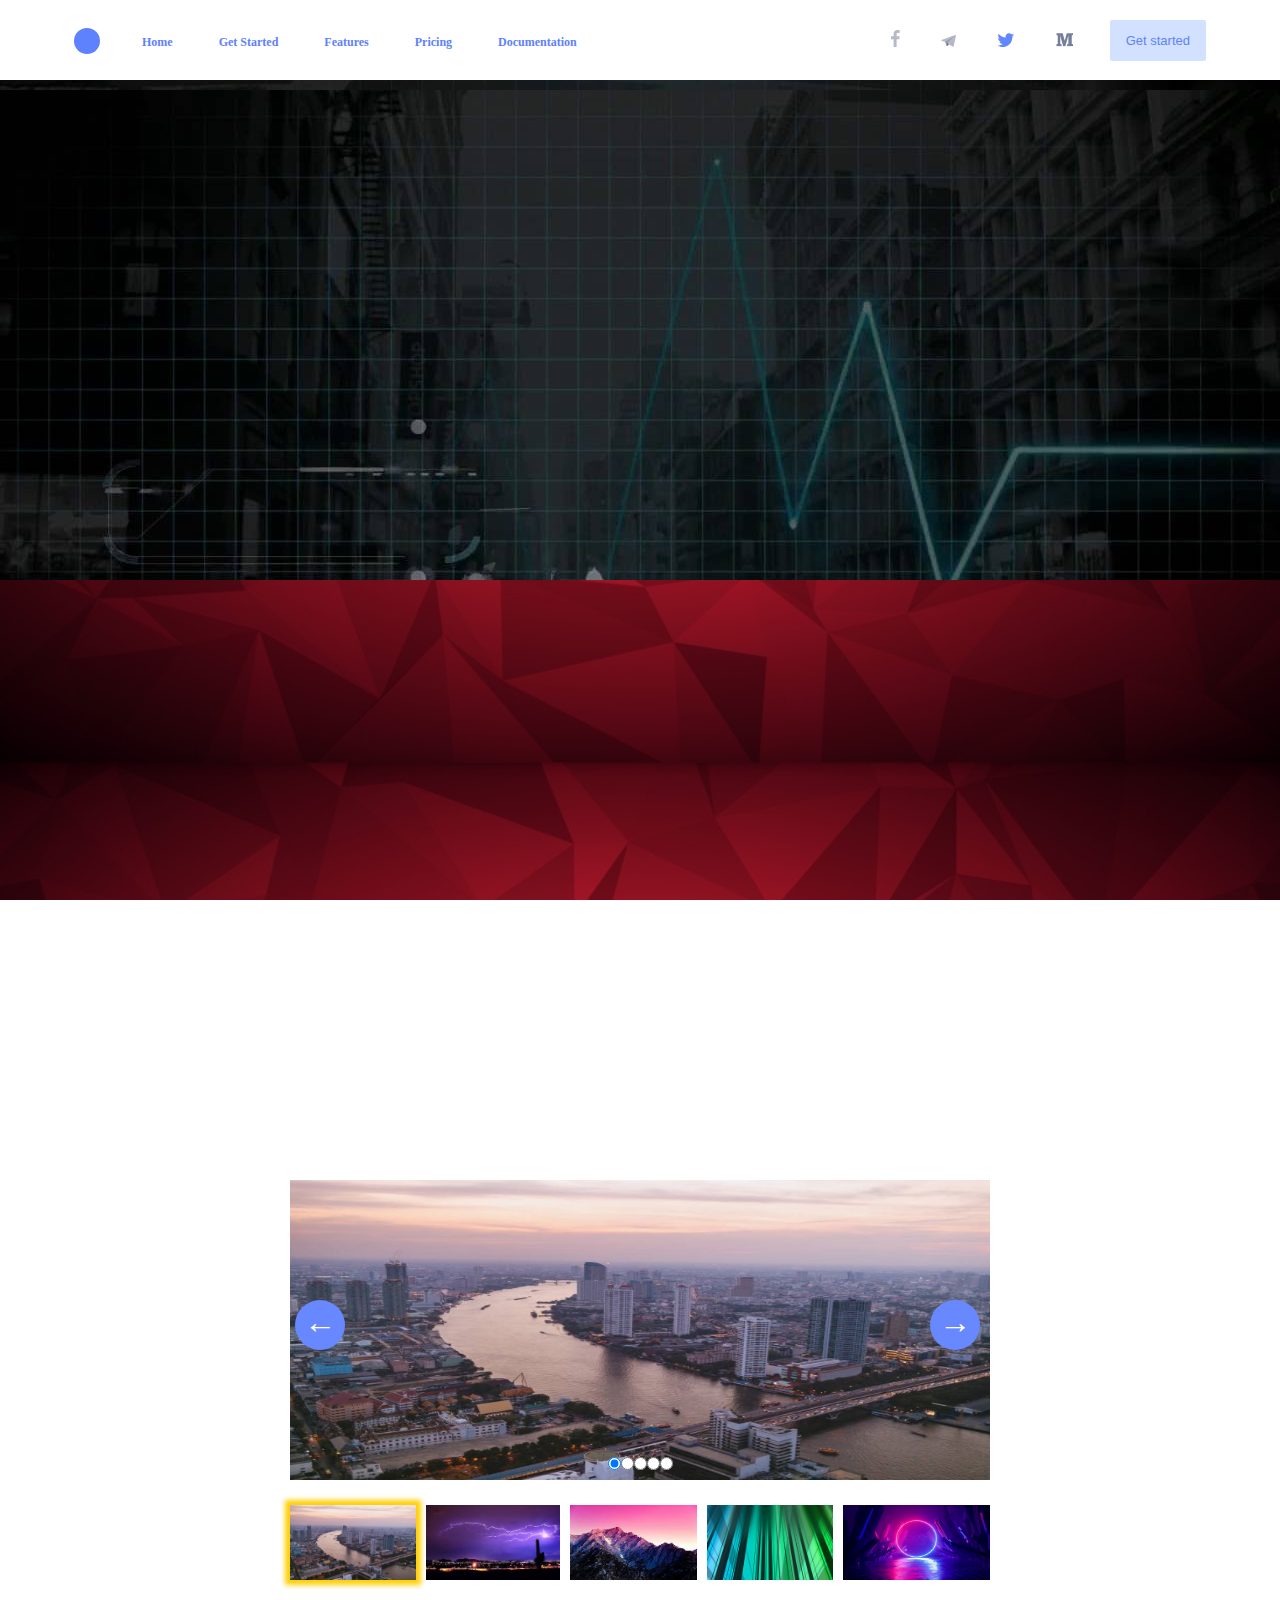
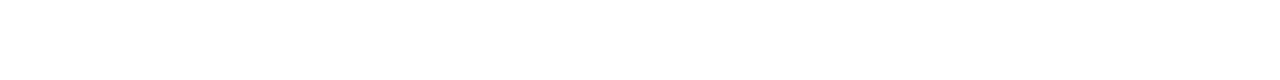
<file: landing_page/landing.html>
<!DOCTYPE html>
<html lang="en">

<head>
    <meta charset="UTF-8">
    <meta http-equiv="X-UA-Compatible" content="IE=edge">
    <meta name="viewport" content="width=device-width, initial-scale=1.0">
    <link rel="stylesheet" href="./css/style.css">
    <title>Document</title>
</head>

<body>
    <header>
        <div class="header-content">
            <div class="header-content__left">
                <div class="logo"><a href="#"></a></div>
                <nav>
                    <label class="menu-adaptive"
                        for="menu-adaptive"></label>
                    <input type="checkbox"
                        id="menu-adaptive">
                    <ul class="menu menu-sm"
                        id="menu">
                        <li><a href="../index.html"
                                id="home">home</a></li>
                        <li><a href="#get-started">get started</a></li>
                        <li><a href="#about">features</a></li>
                        <li><a href="#slider">pricing</a></li>
                        <li><a href="#documentation">Documentation</a></li>
                    </ul>
                </nav>
            </div>
            <div class="header-content__right">
                <div class="social-media">
                    <a href="#"><img src="../images/landing_page/F_icon_reversed.png"
                            alt="Facebook"></a>
                    <a href="#"><img src="../images/landing_page/Telegram_logo.png"
                            alt="Telegram"></a>
                    <a href="#"><img src="../images/landing_page/twitter.png"
                            alt="Twitter"></a>
                    <a href="#"><img src="../images/landing_page/Medium_icon.png"
                            alt="Medium"></a>
                </div>
                <div id="push-form">
                    <button class="started"
                        id="started">Get started</button>
                </div>
            </div>
        </div>
    </header>
    <div class="modal-form d-none"
        id="modal-form">
        <form action=""
            class="form-login">
            <h4 class="form-login__title">Регистрация</h4>
            <div class="form-login__body">
                <input type="text"
                    name="userName"
                    placeholder="Имя"
                    class="form-login__input">
                <input type="text"
                    name="userSurname"
                    placeholder="Фамилия"
                    class="form-login__input">
                <input type="text"
                    name="userLogin"
                    placeholder="Логин"
                    class="form-login__input">
                <input type="password"
                    name="userPassword"
                    placeholder="Пароль"
                    class="form-login__input">
            </div>
            <span id="close-form"
                class="close-form">&#10008;</span>
            <div class='send-div'><button class="send"
                    type="submit">Отправить</button></div>
        </form>
    </div>
    <div class="cover"></div>
    <div class="visual-section visual-section-1"></div>
    <div class="visual-section visual-section-2"></div>
    <div class="parent">
        <div class="elem d-none">
            <div class="get-started-wrap">
                <section class="get-started"
                    id="get-started">
                    <h6><a href="#">Plan your life</a></h6>
                    <a href="#"
                        class="get-started__h">Get <b> started</b> now</a>
                    <p class="get-started__text"><a href="#">Brute laoreet efficiendi id his, ea illum nonumes luptatum
                            pro. Usu
                            atqui laudem an, insolens gubergren similique est cu. Et vel modus congue vituperata.</a>
                    </p>
                    <p class="get-started__buttons">
                        <a href="#"
                            class="get-started__buttons-view">View pricing</a>
                        <a href="#"
                            class="get-started__buttons-read">Read documentation</a>
                    </p>
                </section>
            </div>
        </div>
    </div>
    <div class="parent">
        <div class="elem d-none">
            <div class="about-wrap">
                <div class="about"
                    id="about">
                    <h6><a href="#"
                            class="about-us">About us</a></h6>
                    <h3 class="about__h3"><a href="#">Read about our app</a></h3>
                    <div class="about__slides">
                        <div class="column-1">
                            <p class="about__img">
                                <a href="#">
                                    <img src="../images/landing_page/about_us/overview.png"
                                        alt="house.png">
                                </a>
                            </p>
                            <h5 class="about__h5"><a href="#">Overview</a></h5>
                            <p class="about__text"><a href="#">Brute laoreet efficiendi id his, ea illum nonumes
                                    luptatum
                                    pro.</a></p>
                        </div>
                        <div class="column-2">
                            <p class="about__img">
                                <a href="#">
                                    <img src="../images/landing_page/about_us/files.png"
                                        alt="folder.png">
                                </a>
                            </p>
                            <h5 class="about__h5"><a href="#">Files</a></h5>
                            <p class="about__text"><a href="#">No vim nulla vitae intellegat. Ei enim error ius, solet
                                    atomorum
                                    conceptam ex has.</a></p>
                        </div>
                        <div class="column-3">
                            <p class="about__img">
                                <a href="#">
                                    <img src="../images/landing_page/about_us/meeting_chats.png"
                                        alt="message.png">
                                </a>
                            </p>
                            <h5 class="about__h5"><a href="#">Meeting chats</a></h5>
                            <p class="about__text"><a href="#">Vim ne tacimates neglegentur. Erat diceret omittam at
                                    est.</a>
                            </p>
                        </div>
                        <div class="column-4">
                            <p class="about__img">
                                <a href="#">
                                    <img src="../images/landing_page/about_us/save-events.png"
                                        alt="download.png">
                                </a>
                            </p>
                            <h5 class="about__h5"><a href="#">Save events</a></h5>
                            <p class="about__text"><a href="#">Nisl idque mel ea, nominati voluptatum.</a></p>
                        </div>
                    </div>
                    <p class="about-buttons"
                        id="documentation">
                        <a href="#"
                            class="read-more">Read more</a>
                        <span class="or">OR</span>
                        <a href="#"
                            class="get-start">Get started</a>
                    </p>
                </div>
            </div>
        </div>
    </div>
    <section class="slider"
        id="slider">
        <ul class="slides"
            id="slides">
            <li class="slide showing"><a href="#"></a></li>
            <li class="slide"><a href="#"></a></li>
            <li class="slide"><a href="#"></a></li>
            <li class="slide"><a href="#"></a></li>
            <li class="slide"><a href="#"></a></li>
        </ul>
        <span id="arrow-prev"
            class="toggle-arrow arrow-prev wrap">&larr;</span>
        <span id="arrow-next"
            class="toggle-arrow arrow-next wrap">&rarr;</span>
        <div class="toggle-radio"
            id="toggle-radio">
            <input type="radio"
                name="rad"
                value="0"
                checked>
            <input type="radio"
                name="rad"
                value="1">
            <input type="radio"
                name="rad"
                value="2">
            <input type="radio"
                name="rad"
                value="3">
            <input type="radio"
                name="rad"
                value="4">
        </div>
        <ul id="slides-mini"
            class="slides-mini">
            <li class="slide-mini showing-mini"><img data-id="0"
                    src="../images/slider_images/depositphotos_188003464-stock-photo-bangkok.jpg"
                    alt="1"></li>
            <li class="slide-mini"><img data-id="1"
                    src="../images/slider_images/second.jpg"
                    alt="2"></li>
            <li class="slide-mini"><img data-id="2"
                    src="../images/slider_images/third.jpg"
                    alt="3"></li>
            <li class="slide-mini"><img data-id="3"
                    src="../images/slider_images/fourth.jpg"
                    alt="4"></li>
            <li class="slide-mini"><img data-id="4"
                    src="../images/slider_images/fifth.jpg"
                    alt="5"></li>
        </ul>
    </section>
    <script src="./script/index.js"></script>
</body>

</html>
</file>
<file: css/style.css>
/* Универсальный селектор */

* {
    box-sizing: border-box;
}

html {
    font-size: 16px;
}

ul, ol, li {
    list-style: none;
}

a {
    text-decoration: none;
}

/* menu style start */

.menu {
    width: 500px;
    margin: 0 auto;
}

/* Дочерний селектор */

.menu>li {
    display: inline-block;
    position: relative;
}

.menu>li>ol {
    position: absolute;
    padding-left: 0;
    display: none;
}

.menu>li:hover>ol {
    display: block;
}

/* Вложенный селектор */

.menu a {
    display: block;
    color: aqua;
    background-color: rgb(0, 0, 204);
    width: 110px;
    height: 40px;
    padding-top: 10px;
    padding-left: 5px;
    box-sizing: border-box;
    border-radius: 4px;
    transition: 0.4s;
}

.menu a:hover {
    background-color: rgb(0, 0, 146);
    color: #00ff9d;
}

/* menu style end */

/* article style start */

.blog {
    display: flex;
    flex-direction: row;
    flex-wrap: nowrap;
}

aside {
    order: -1;
}

article, aside {
    flex-basis: 300px;
}

article {
    padding: 20px;
    flex-grow: 1;
}

article img {
    width: 250px;
    height: auto;
    float: left;
    margin-right: 15px;
}

.clear-both {
    clear: both;
    margin-top: 50px;
}

@media screen and (max-width: 850px) {
    .blog {
        flex-direction: column;
    }
    aside {
        order: 0;
    }
}

/* article style end */

/* contact style start */

.contact {
    /* position: relative;  */
    /* position: fixed; */
    position: sticky;
    top: 10px;
    left: 85%;
    width: 50px;
    height: 50px;
    background-size: 50px;
    background-image: url('../images/contact.jpg');
}

.contact>a {
    display: block;
    width: 100%;
    height: 100%;
}

.contact::before {
    position: absolute;
    content: "";
    border: 15px solid transparent;
    border-top: 15px solid #735ff2;
    top: 50px;
    left: 10px;
}

/* contact style end */

/* for images style start*/

#four_images {
    margin-left: 50px;
    margin-bottom: 50px;
}

/* Родственный селектор */

label~img {
    width: 200px;
    display: block;
}

#switch:checked~img {
    display: none;
}

/* Соседний селектор */

label+img+img+img {
    border-radius: 100%;
}

/* four images style end*/

/* селектор атрибута*/

q[title] {
    color: blue;
}

q[title='Цитата 3.'] {
    color: darkgreen;
}

a[href ^='https'] {
    color: red;
}

a[href $='.com'] {
    color: greenyellow;
}

a[href *='github'] {
    color: hotpink;
}

h2[class~='big'] {
    color: darkblue;
}

p[class |='text'] {
    text-align: justify;
}

.lap {
    color: red;
}

.show {
    color: blue !important;
}

label {
    color: yellow;
}

#check {
    color: green;
}

/* skills styles start */

.skills {
    display: flex;
    min-height: 500px;
    flex-direction: row;
    flex-wrap: wrap;
    justify-content: space-evenly;
    align-items: baseline;
}

div[class |='skill'] {
    flex-basis: 250px;
}

.skill-1 {
    text-align: center;
}

.skill-1>img {
    width: 50px;
    height: 45px;
}

.skill-2 {
    text-align: right;
    background-color: darkblue;
    color: white;
    padding: 30px;
    background-image: url('../images/images/skill_icon.png');
    background-repeat: no-repeat;
    background-size: 20px;
    background-position: 120px 35px;
    border-top-left-radius: 20px;
    border-bottom-right-radius: 20px;
}

.skill-2>p {
    border-top: 3px solid white;
    padding-top: 10px;
}

.skill-3 {
    align-self: center;
    height: 300px;
}

.skill-3>a>img {
    width: 100%;
    border-top-left-radius: 20px;
    border-bottom-right-radius: 20px;
}

/* skills styles end */

/* cart-box style start */

.cart-box {
    width: 80%;
    margin: 50px auto;
    display: grid;
    grid-template-areas: 'a a b' 'c d e ';
    grid-template-columns: repeat(3, 1fr);
    grid-template-rows: repeat(2, auto);
    /* grid-column-gap: 5px;
    grid-row-gap: 10px;     */
    grid-gap: 10px;
}

div[class |='cart'] {
    background-color: gold;
    border: 5px solid orange;
    border-radius: 4px;
    padding: 15px;
    box-shadow: 8px 8px 8px -2px gray;
}

.cart-1 {
    grid-area: a;
}

.cart-1>a {
    display: inline-block;
    width: 30%;
    overflow: hidden;
    border-radius: 10px;
}

.cart-1>a>img {
    width: 100%;
    transition: 0.6s;
    border-radius: 10px;
}

.cart-1>a:hover img {
    transform: scale(1.3);
}

@media screen and (max-width:900px) {
    .cart-box {
        width: 100%;
        grid-template-areas: 'a' 'b' 'c' 'd' 'e';
        grid-template-columns: 1fr;
        grid-template-rows: repeat(5, auto);
    }
}

/* card-carusel style start */

.card-carusel {
    width: 80%;
    padding-left: 300px;
}

.card>img {
    width: 120px;
    height: 80px;
}

.carousel-control-prev-icon {
    background-image: url('../images/card/left-arrow.svg');
}

.carousel-control-next-icon {
    background-image: url('../images/card/right.svg');
}

.carousel-control-prev {
    left: -105px;
}

.mybox>div[class |="col"] {
    border: 1px solid black;
    background: green;
}

.test>div {
    height: 300px;
}

@media screen and (max-width:800px) {
    .new {
        order: -1;
    }
}

/* table style start */

.table-rating {
    width: 90vw;
    margin: 50px auto;
    color: grey;
    border-collapse: collapse;
}

.table-rating th, .table-rating td {
    border: 3px solid grey;
    text-align: center;
}

.table-rating img {
    width: 50px;
}

.table-rating tbody {
    background-color: rgb(54, 54, 54);
    cursor: pointer;
}

.table-rating thead, .table-rating tfoot, .table-rating tr:hover {
    background-color: black;
}

.table-rating caption {
    width: 90vw;
    height: 100px;
    background-color: black;
    background-image: url('../table/table_header.jpg');
    background-size: 300px 100px;
    background-repeat: no-repeat;
    background-position: center;
    border-top-left-radius: 100px;
    border-top-right-radius: 100px;
}

/* table style end */

.form-poll {
    width: 850px;
    margin: 10px auto;
    background: radial-gradient(60% 30%, aqua, blue);
    border-radius: 10px;
    box-shadow: 5px 5px 6px 0px grey;
    padding: 20px;
    color: rgb(173, 255, 255);
}

@media screen and (max-width: 900px) {
    .form-poll {
        width: 450px;
    }
    .form-poll__data {
        justify-content: center;
    }
    .choose-smth {
        display: flex;
        justify-content: left;
        flex-direction: row;
        position: relative;
    }
    .capcha__false {
        display: none;
    }
}
@media screen and (max-width: 530px){
    .form-poll {
        width: 300px;
    }
}
.h2 {
    color: azure;
    text-shadow: 3px 3px 0px black;
}

.form-poll__data {
    display: flex;
    flex-direction: row;
    justify-content: space-between;
    flex-wrap: wrap;
}

.capcha>img {
    width: 100px;
}

.capcha__span {
    position: relative;
}

.capcha__span::after {
    position: absolute;
    left: 10px;
    top: 0px;
}

.capcha__false {
    margin-left: 30px;
    color: red;
}

.capcha__check:valid+.capcha__span::after {
    content: url('../images/form/ok.png');
}

.capcha__check:invalid+.capcha__span::after {
    content: url('../images/form/nook.png');
}

.capcha__check:valid~.capcha__false {
    display: none;
}

.anim-message {
    position: relative;
    width: 280px;
    margin: 50px auto;
    text-align: center;
    height: 100px;
}

.anim-message__bg, .anim-message>a {
    position: absolute;
}

.anim-message>a {
    top: 13px;
    left: 15px;
    display: block;
    font-size: 1.5rem;
    font-weight: bold;
    color: aqua;
    width: 250px;
}

.anim-message__side-1 {
    opacity: 1;
    animation: side-1 5s infinite;
}

.anim-message__side-2 {
    opacity: 0;
    animation: side-2 5s infinite;
}

.anim-message__bg {
    top: 0;
    left: 0;
    width: 100%;
    height: 70px;
    border-radius: 12px;
    background: linear-gradient(45deg, green 30%, yellowgreen 70%);
    animation: anim-BG 5s infinite;
}

@keyframes anim-BG {
    50% {
        transform: rotateX(180deg);
    }
}

@keyframes side-1 {
    10% {
        opacity: 0;
        transform: scale(0.7);
    }
    80% {
        opacity: 0;
        transform: scale(0.1);
    }
}

@keyframes side-2 {
    30% {
        opacity: 0;
        transform: translateY(10px);
    }
    40% {
        transform: translateY(-10px);
    }
    50% {
        opacity: 1;
        transform: translateY(0);
    }
    70% {
        opacity: 0;
    }
}

.wrap-calculator {
    display: flex;
    justify-content: center;
    align-items: center;
}
</file>
<file: landing_page/css/style.css>
/* quicksand-300 - latin */

@font-face {
    font-family: 'Quicksand';
    font-style: normal;
    font-weight: 300;
    src: url('../fonts/quicksand-v22-latin-300.eot');
    /* IE9 Compat Modes */
    src: local(''), url('../fonts/quicksand-v22-latin-300.eot?#iefix') format('embedded-opentype'), /* IE6-IE8 */
    url('../fonts/quicksand-v22-latin-300.woff2') format('woff2'), /* Super Modern Browsers */
    url('../fonts/quicksand-v22-latin-300.woff') format('woff'), /* Modern Browsers */
    url('../fonts/quicksand-v22-latin-300.ttf') format('truetype'), /* Safari, Android, iOS */
    url('../fonts/quicksand-v22-latin-300.svg#Quicksand') format('svg');
    /* Legacy iOS */
}

@font-face {
    font-family: 'Quicksand';
    font-style: normal;
    font-weight: 400;
    src: url('../fonts/quicksand-v22-latin-regular.eot');
    /* IE9 Compat Modes */
    src: local(''), url('../fonts/quicksand-v22-latin-regular.eot?#iefix') format('embedded-opentype'), /* IE6-IE8 */
    url('../fonts/quicksand-v22-latin-regular.woff2') format('woff2'), /* Super Modern Browsers */
    url('../fonts/quicksand-v22-latin-regular.woff') format('woff'), /* Modern Browsers */
    url('../fonts/quicksand-v22-latin-regular.ttf') format('truetype'), /* Safari, Android, iOS */
    url('../fonts/quicksand-v22-latin-regular.svg#Quicksand') format('svg');
    /* Legacy iOS */
}

@font-face {
    font-family: 'Roboto';
    font-style: normal;
    font-weight: 400;
    src: url('../fonts/roboto-v20-latin-regular.eot');
    /* IE9 Compat Modes */
    src: local(''), url('../fonts/roboto-v20-latin-regular.eot?#iefix') format('embedded-opentype'), /* IE6-IE8 */
    url('../fonts/roboto-v20-latin-regular.woff2') format('woff2'), /* Super Modern Browsers */
    url('../fonts/roboto-v20-latin-regular.woff') format('woff'), /* Modern Browsers */
    url('../fonts/roboto-v20-latin-regular.ttf') format('truetype'), /* Safari, Android, iOS */
    url('../fonts/roboto-v20-latin-regular.svg#Roboto') format('svg');
    /* Legacy iOS */
}

@font-face {
    font-family: 'Quicksand';
    font-style: normal;
    font-weight: 700;
    src: url('../fonts/quicksand-v22-latin-700.eot');
    /* IE9 Compat Modes */
    src: local(''), url('../fonts/quicksand-v22-latin-700.eot?#iefix') format('embedded-opentype'), /* IE6-IE8 */
    url('../fonts/quicksand-v22-latin-700.woff2') format('woff2'), /* Super Modern Browsers */
    url('../fonts/quicksand-v22-latin-700.woff') format('woff'), /* Modern Browsers */
    url('../fonts/quicksand-v22-latin-700.ttf') format('truetype'), /* Safari, Android, iOS */
    url('../fonts/quicksand-v22-latin-700.svg#Quicksand') format('svg');
    /* Legacy iOS */
}

@font-face {
    font-family: 'Roboto';
    font-style: normal;
    font-weight: 500;
    src: url('../fonts/roboto-v20-latin-500.eot');
    /* IE9 Compat Modes */
    src: local(''), url('../fonts/roboto-v20-latin-500.eot?#iefix') format('embedded-opentype'), /* IE6-IE8 */
    url('../fonts/roboto-v20-latin-500.woff2') format('woff2'), /* Super Modern Browsers */
    url('../fonts/roboto-v20-latin-500.woff') format('woff'), /* Modern Browsers */
    url('../fonts/roboto-v20-latin-500.ttf') format('truetype'), /* Safari, Android, iOS */
    url('../fonts/roboto-v20-latin-500.svg#Roboto') format('svg');
    /* Legacy iOS */
}

@font-face {
    font-family: 'Quicksand';
    font-style: normal;
    font-weight: 600;
    src: url('../fonts/quicksand-v22-latin-600.eot');
    /* IE9 Compat Modes */
    src: local(''), url('../fonts/quicksand-v22-latin-600.eot?#iefix') format('embedded-opentype'), /* IE6-IE8 */
    url('../fonts/quicksand-v22-latin-600.woff2') format('woff2'), /* Super Modern Browsers */
    url('../fonts/quicksand-v22-latin-600.woff') format('woff'), /* Modern Browsers */
    url('../fonts/quicksand-v22-latin-600.ttf') format('truetype'), /* Safari, Android, iOS */
    url('../fonts/quicksand-v22-latin-600.svg#Quicksand') format('svg');
    /* Legacy iOS */
}

@font-face {
    font-family: 'Open Sans';
    font-style: normal;
    font-weight: 600;
    src: url('../fonts/open-sans-v18-latin-600.eot');
    /* IE9 Compat Modes */
    src: local(''), url('../fonts/open-sans-v18-latin-600.eot?#iefix') format('embedded-opentype'), /* IE6-IE8 */
    url('../fonts/open-sans-v18-latin-600.woff2') format('woff2'), /* Super Modern Browsers */
    url('../fonts/open-sans-v18-latin-600.woff') format('woff'), /* Modern Browsers */
    url('../fonts/open-sans-v18-latin-600.ttf') format('truetype'), /* Safari, Android, iOS */
    url('../fonts/open-sans-v18-latin-600.svg#OpenSans') format('svg');
    /* Legacy iOS */
}

html {
    font-size: 16px;
}

*, *::before, *::after {
    margin: 0;
    padding: 0;
    box-sizing: border-box;
}

body {
    font-style: normal;
    font-weight: 400;
}

ul, ol, li {
    list-style: none;
}

a {
    text-decoration: none;
}

img {
    max-width: 100%;
    height: auto;
}

header {
    min-height: 80px;
    padding-top: 10px;
}

.header-content {
    width: 90%;
    margin: 0 auto;
    padding: 10px;
}

.header-content, .header-content>div {
    display: flex;
    justify-content: space-between;
    align-items: center;
}

.wrap {
    display: flex;
    justify-content: center;
    align-items: center;
}

.logo {
    width: 26px;
    height: 26px;
    background: #5E81FE;
    border-radius: 100%;
}

.logo>a {
    display: block;
    width: 100%;
    height: 100%;
}

nav {
    position: relative;
}

.menu-adaptive {
    width: 30px;
    height: 30px;
    background-image: url(../../images/landing_page/Image20210303163726.png);
    background-size: 30px;
    display: none;
}

#menu-adaptive {
    display: none;
}

.menu {
    position: relative;
}

.menu>li {
    display: inline-block;
    margin-left: 42px;
}

.menu>li>a {
    color: #5E81FE;
    font-weight: bold;
    font-size: 12px;
    text-transform: capitalize;
}

.social-media>a {
    margin-right: 37px;
}

.started {
    color: #5E81FE;
    background-color: #D2E1FF;
    border: #D2E1FF;
    padding: 13px 16px;
    border-radius: 2px;
    font-size: 13px;
}

@media screen and (max-width: 940px) {
    .social-media>a {
        margin-right: 10px;
    }
    .menu>li {
        margin-left: 10px;
    }
}

@media screen and (max-width: 650px) {
    .header-content, .header-content>div {
        align-items: flex-start;
    }
    .logo {
        display: none;
    }
    .menu-sm {
        display: none;
    }
    .menu-adaptive {
        display: block;
    }
    #menu-adaptive:checked+.menu-sm {
        display: block;
    }
    .menu>li {
        display: block;
        margin-left: 3px;
    }
}

@media screen and (max-width: 400px) {
    .header-content {
        width: 100%;
    }
    .social-media>a {
        margin-right: 3px;
    }
}

.modal-form {
    position: fixed;
    top: 0;
    bottom: 0;
    left: 0;
    right: 0;
    background: rgba(128, 128, 128, 0.514);
    z-index: 10000;
    display: flex;
    align-items: center;
    justify-content: center;
}

.form-login {
    position: relative;
    display: flex;
    width: 400px;
    height: 200px;
    background-color: green;
    border-radius: 6px;
    flex-direction: column;
    justify-content: space-around;
    align-items: center;
    color: yellowgreen;
    animation: anim-form .2s 1;
}

@keyframes anim-form {
    0% {
        opacity: 0;
        transform: scale(0.1);
    }
}

.form-login__body {
    display: grid;
    grid-template-columns: 1fr;
    grid-template-rows: repeat(4, auto);
    grid-gap: 10px;
}

.form-login__input {
    background: transparent;
    border: none;
    color: yellowgreen;
    text-align: center;
}

.form-login__input::placeholder {
    color: white;
}

.close-form {
    position: absolute;
    top: 5px;
    right: 5px;
    cursor: pointer;
    color: red;
}

.close-form:hover {
    color: rgba(255, 0, 0, 0.603);
}

.send {
    color: rgb(20, 110, 20);
    background-color: yellowgreen;
    width: 100px;
    height: 30px;
    border: rgb(22, 82, 22);
    border-radius: 4px;
}

.send:hover {
    color: rgb(22, 82, 22);
    background-color: rgb(112, 148, 40);
}

.visual-section {
    height: 500px;
    background-size: 100% auto;
    background-position: center;
    background-attachment: fixed;
}

.visual-section-1 {
    background-image: url('../../images/second_picture.jpg');
}

.visual-section-2 {
    background-image: url('../../images/animfon_1024_500_jpg_0_100.jpg');
}

.get-started-wrap {
    min-height: 447px;
    display: flex;
    background-image: url(../../images/get_started/background_1.png), url(../../images/get_started/background_2.png), linear-gradient(229.32deg, #6888FF 12.77%, #5E80FF 73.11%);
    background-repeat: no-repeat;
    background-position: left center, right bottom, center;
    justify-content: center;
    /*По горизонтали*/
    align-items: center;
    /*По вертикали*/
}

.get-started {
    text-align: center;
    width: 712px;
}

.get-started a {
    color: #FFFFFF;
}

.get-started>h6 {
    margin-bottom: 24px;
}

.get-started>h6>a {
    font-family: 'Roboto';
    font-weight: 500;
    letter-spacing: 0.1em;
    text-transform: uppercase;
}

.get-started__h {
    font-family: 'Quicksand';
    font-style: normal;
    font-weight: 0;
    font-size: 48px;
    line-height: 60px;
    margin-bottom: 30px;
}

.get-started__text {
    margin-bottom: 65px;
}

.get-started__text>a {
    font-family: 'Roboto';
    font-style: normal;
    font-weight: normal;
    font-size: 15px;
    line-height: 29px;
    text-align: center;
    letter-spacing: 0.03em;
}

.get-started__buttons {
    margin-bottom: 30px;
}

.get-started__buttons>a {
    font-family: 'Quicksand';
    font-style: normal;
    font-weight: 500;
    font-size: 13px;
    line-height: 16px;
    border: 1px solid #A0B4FF;
    border-radius: 2px;
    color: #C7D3FF;
    background: linear-gradient(229.32deg, #6888FF 12.77%, #5E80FF 73.11%);
}

.get-started__buttons-view {
    padding: 13px 17px;
}

.get-started__buttons-read {
    padding: 13px 9px;
}

.get-started__buttons>a:hover {
    color: #565F82;
    background: #FFFFFF;
}

.about-wrap {
    min-height: 447px;
    padding-top: 92px;
    background-image: url(../../images/landing_page/clouds/clouds.png), url(../../images/landing_page/clouds/Group\ 75\ \(1.png);
    background-color: #FFFFFF;
    background-repeat: no-repeat;
    background-position: left center, right top;
}

.about {
    width: 761px;
    margin: 0 auto;
    text-align: center;
}

.about-us {
    font-family: 'Roboto';
    font-style: normal;
    font-weight: 500;
    font-size: 10px;
    line-height: 12px;
    letter-spacing: 0.1em;
    text-transform: uppercase;
    color: #3D4F9F;
}

.about__h3 {
    margin-bottom: 92px;
}

.about__h3>a {
    font-family: 'Quicksand';
    font-style: normal;
    font-weight: 500;
    font-size: 24px;
    line-height: 30px;
    color: #3D4F9F;
}

.about__slides {
    display: grid;
    grid-template-columns: repeat(4, 1fr);
    grid-template-rows: auto;
    grid-gap: 67px;
}

.about__img {
    margin-bottom: 33px;
}

.about__h5 {
    margin-bottom: 25px;
}

.about__h5>a {
    font-family: 'Open Sans';
    font-style: normal;
    font-weight: bold;
    font-size: 14px;
    line-height: 25px;
    color: #4074F8;
}

.about__text {
    margin-bottom: 110px;
}

.about__text>a {
    font-family: 'Open Sans';
    font-style: normal;
    font-weight: 600;
    font-size: 11px;
    line-height: 19px;
    color: #ADB3CB;
}

.about-buttons {
    margin-bottom: 171px;
}

.about-buttons>a {
    border-radius: 2px;
    padding: 13px 16px;
    font-family: 'Quicksand';
    font-style: normal;
    font-weight: 600;
    font-size: 13px;
    line-height: 16px;
}

.read-more {
    color: #D43F3F;
    background: #FFD7D7;
    padding: 13px 16px;
    border-radius: 2px;
}

.get-start {
    color: #3A79FF;
    background: #D2E1FF;
    border-radius: 2px;
    padding: 13px 16px;
}

.or {
    position: relative;
    font-family: 'Open Sans';
    font-style: normal;
    font-weight: 600;
    font-size: 11px;
    line-height: 19px;
    text-align: center;
    color: #ADB3CB;
    margin-left: 63px;
    margin-right: 63px;
}

.or::before, .or::after {
    position: absolute;
    content: "";
    width: 15px;
    height: 1px;
    background: #DAE4FE;
}

.or::before {
    left: 20px;
    top: 8px;
}

.or::after {
    left: -20px;
    top: 8px;
}

@media screen and (max-width: 770px) {
    .about {
        width: 100%;
    }
    .about__slides {
        grid-template-columns: repeat(2, 1fr);
        grid-template-rows: repeat(2, auto);
    }
}

@media screen and (max-width: 720px) {
    .get-started {
        width: 100%;
    }
}

@media screen and (max-width: 650px) {
    .about__slides {
        grid-template-columns: repeat(1, 1fr);
        grid-template-rows: repeat(4, auto);
    }
}

@media screen and (max-width: 380px) {
    .or {
        margin: 0;
    }
    .or::before, .or::after {
        width: 0;
        height: 0;
    }
}

.slider {
    width: 700px;
    height: 300px;
    margin: 100px auto 200px;
}

.slider, .slides {
    position: relative;
}

.slides {
    padding: 0;
}

.slides, .slide, .slide>a {
    width: 100%;
    height: 100%;
}

.slide {
    position: absolute;
    opacity: 0;
    z-index: 1;
    background-size: 700px 300px;
    background-repeat: no-repeat;
    background-position: center;
}

.slide>a {
    display: block;
}

.slide:nth-of-type(1) {
    background-image: url('../../images/slider_images/depositphotos_188003464-stock-photo-bangkok.jpg');
}

.slide:nth-of-type(2) {
    background-image: url('../../images/slider_images/second.jpg');
}

.slide:nth-of-type(3) {
    background-image: url('../../images/slider_images/third.jpg');
}

.slide:nth-of-type(4) {
    background-image: url('../../images/slider_images/fourth.jpg');
}

.slide:nth-of-type(5) {
    background-image: url('../../images/slider_images/fifth.jpg');
}

.showing {
    opacity: 1;
    z-index: 2;
    transition: 1s;
}

.toggle-arrow {
    position: absolute;
    top: 40%;
    z-index: 3;
    font-size: 2rem;
    color: white;
    width: 50px;
    height: 50px;
    background: #6888FF;
    border-radius: 50px;
    padding-bottom: 5px;
    cursor: pointer;
}

.arrow-prev {
    left: 5px;
}

.arrow-next {
    right: 10px;
}

.toggle-radio {
    position: absolute;
    left: 0;
    bottom: 10px;
    width: 100%;
    display: flex;
    justify-content: center;
    z-index: 3;
}

.slides-mini {
    position: absolute;
    bottom: -100px;
    width: 100%;
    display: grid;
    grid-template-columns: repeat(5, auto);
    grid-template-rows: 1fr;
    grid-gap: 10px;
}

.slide-mini {
    font-size: 0;
}

.slide-mini>img {
    width: 100%;
    height: 75px;
}

.showing-mini {
    box-shadow: 0 0 5px 5px rgb(255, 208, 0);
}

@media screen and (max-width: 768px) {
    .slider {
        width: 400px;
        height: 200px;
    }
    .slide {
        background-size: 100% 100%;
    }
    .slide-mini, .slide-mini>img {
        width: 80px;
        height: 45px;
    }
    .slides-mini {
        left: -20px;
    }
}

@media screen and (max-width: 540px) {
    .slider {
        width: 300px;
        height: 150px;
    }
    .slide {
        background-size: 100% 100%;
    }
    .slide-mini, .slide-mini>img {
        width: 60px;
        height: 35px;
    }
    .slides-mini {
        left: -7px;
    }
}

@media screen and (max-width: 370px) {
    .slider {
        width: 250px;
        height: 125px;
    }
    .slide {
        background-size: 100% 100%;
    }
    .slide-mini, .slide-mini>img {
        width: 50px;
        height: 30px;
    }
    .slides-mini {
        left: -20px;
    }
}
.d-none {
    display: none;
}
.elem{
    animation: slow-scale 2s 1;
}
@keyframes slow-scale{
    0%{
        opacity: 0;
    }

}
</file>
